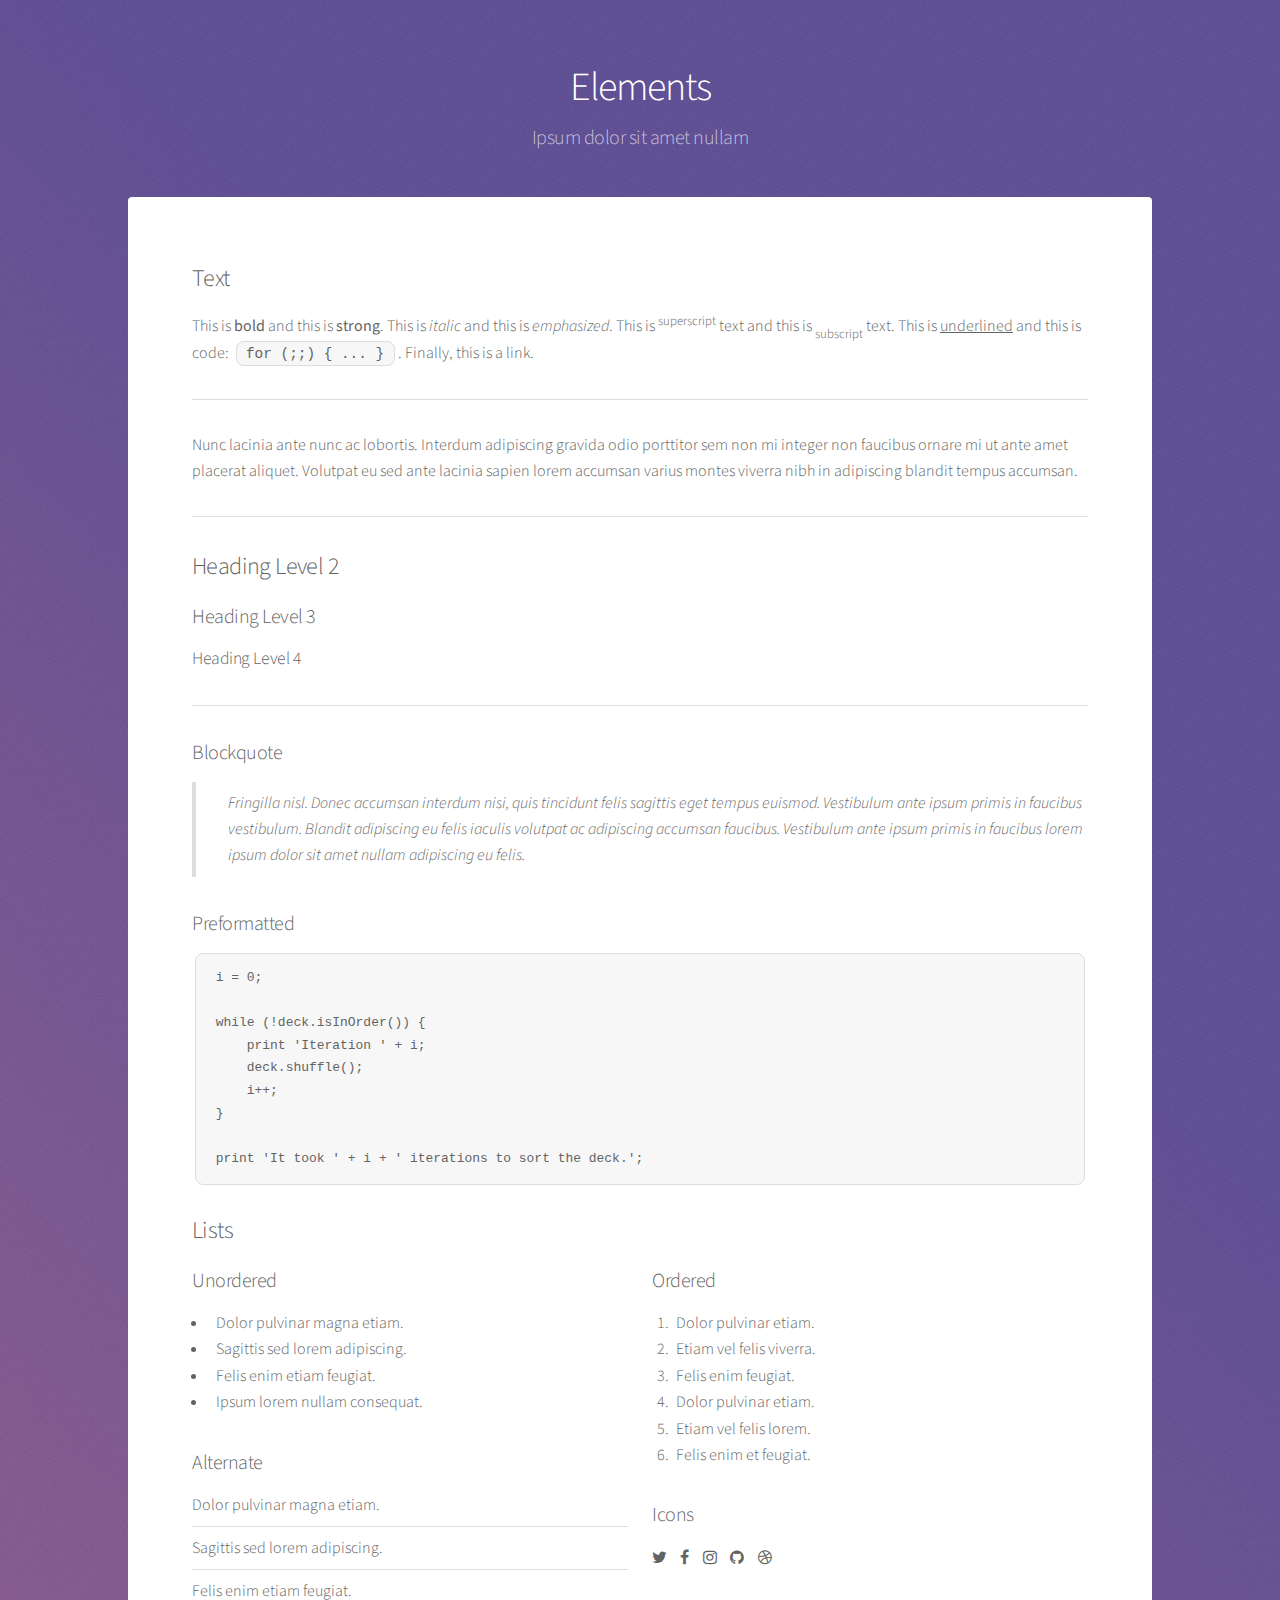
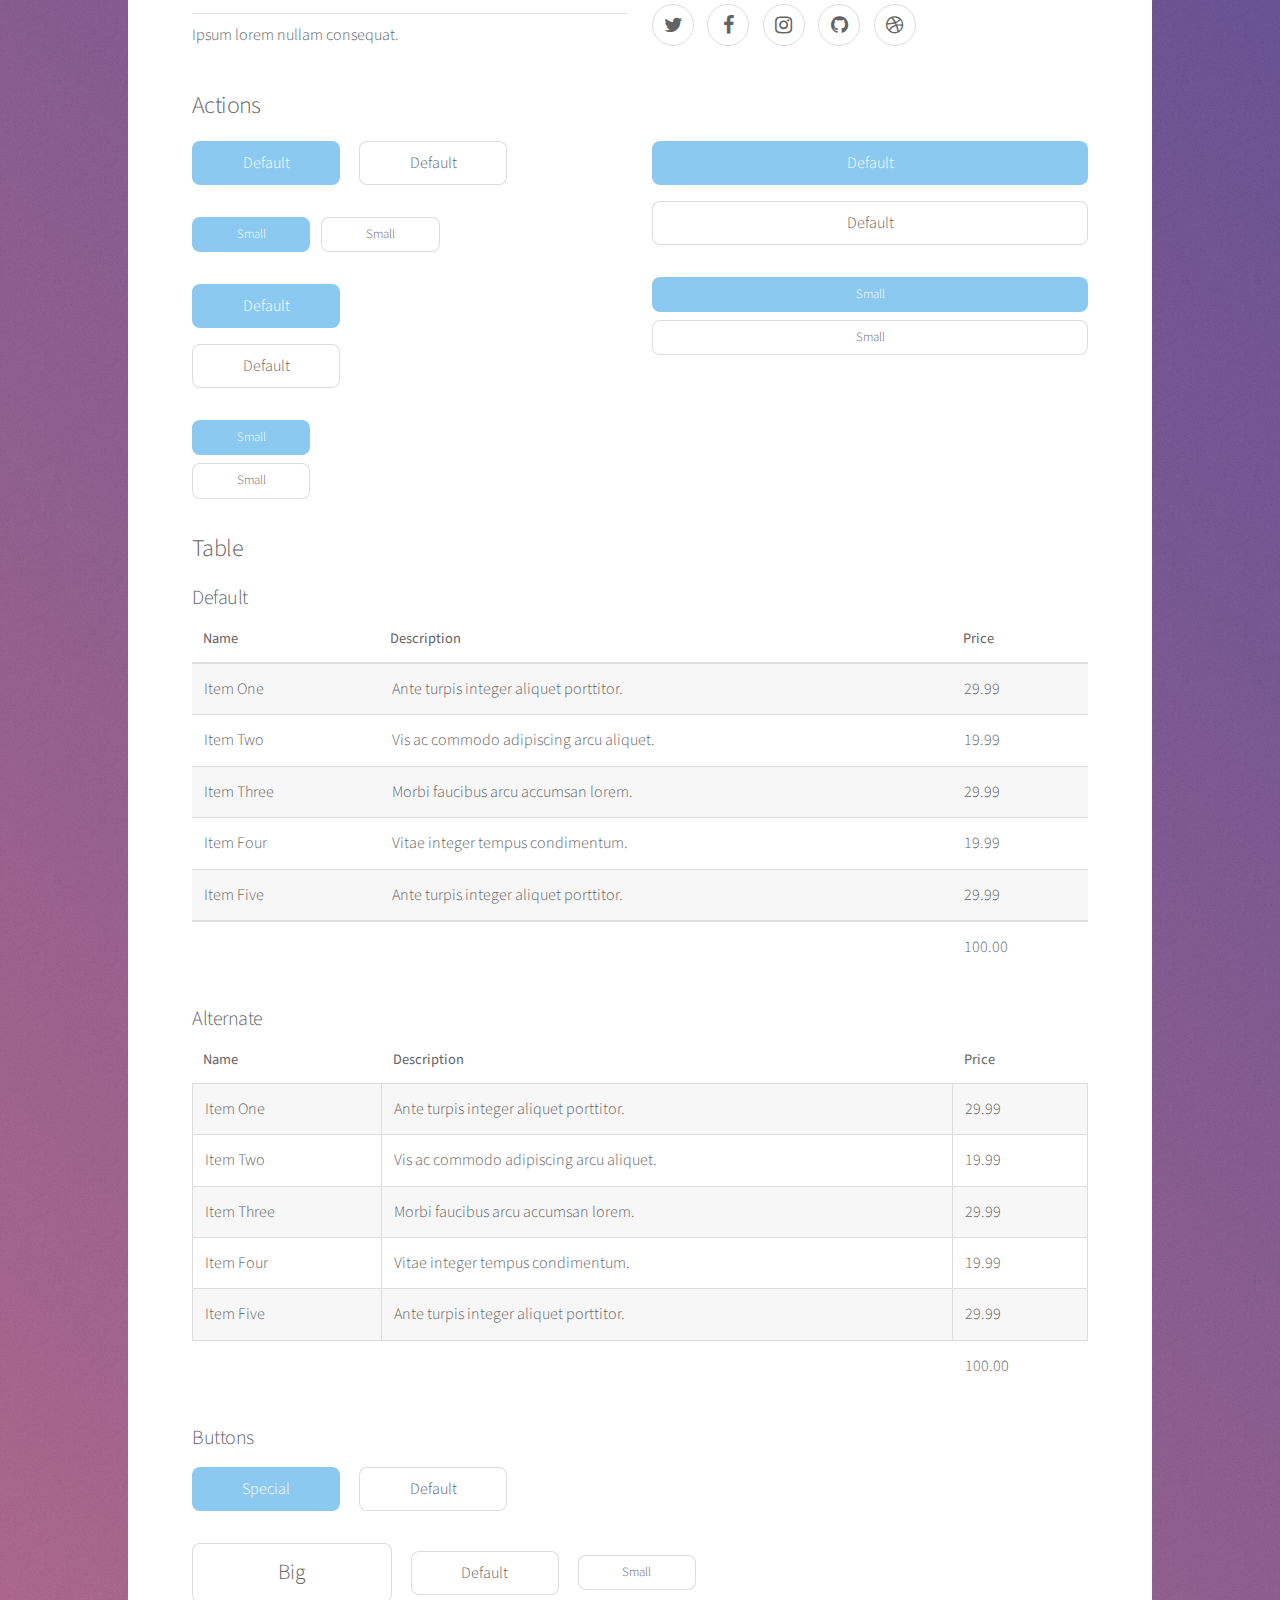
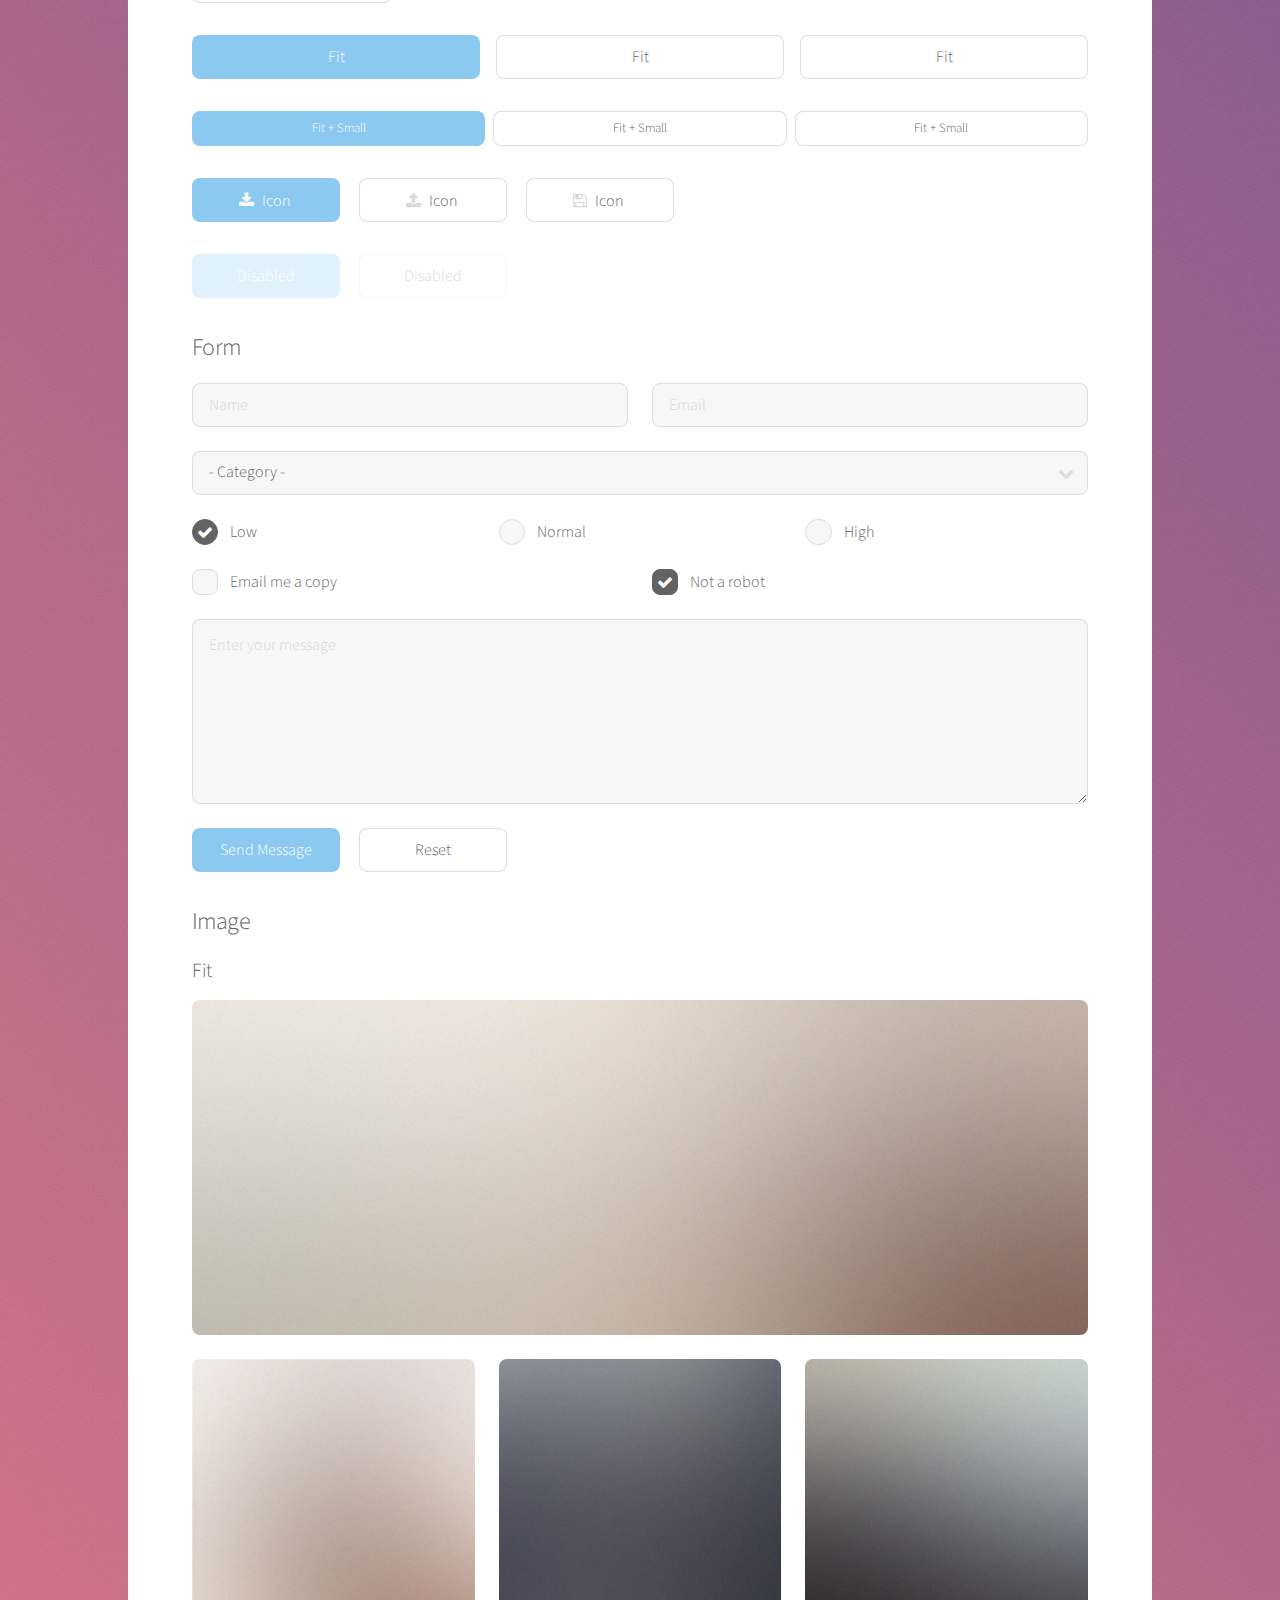
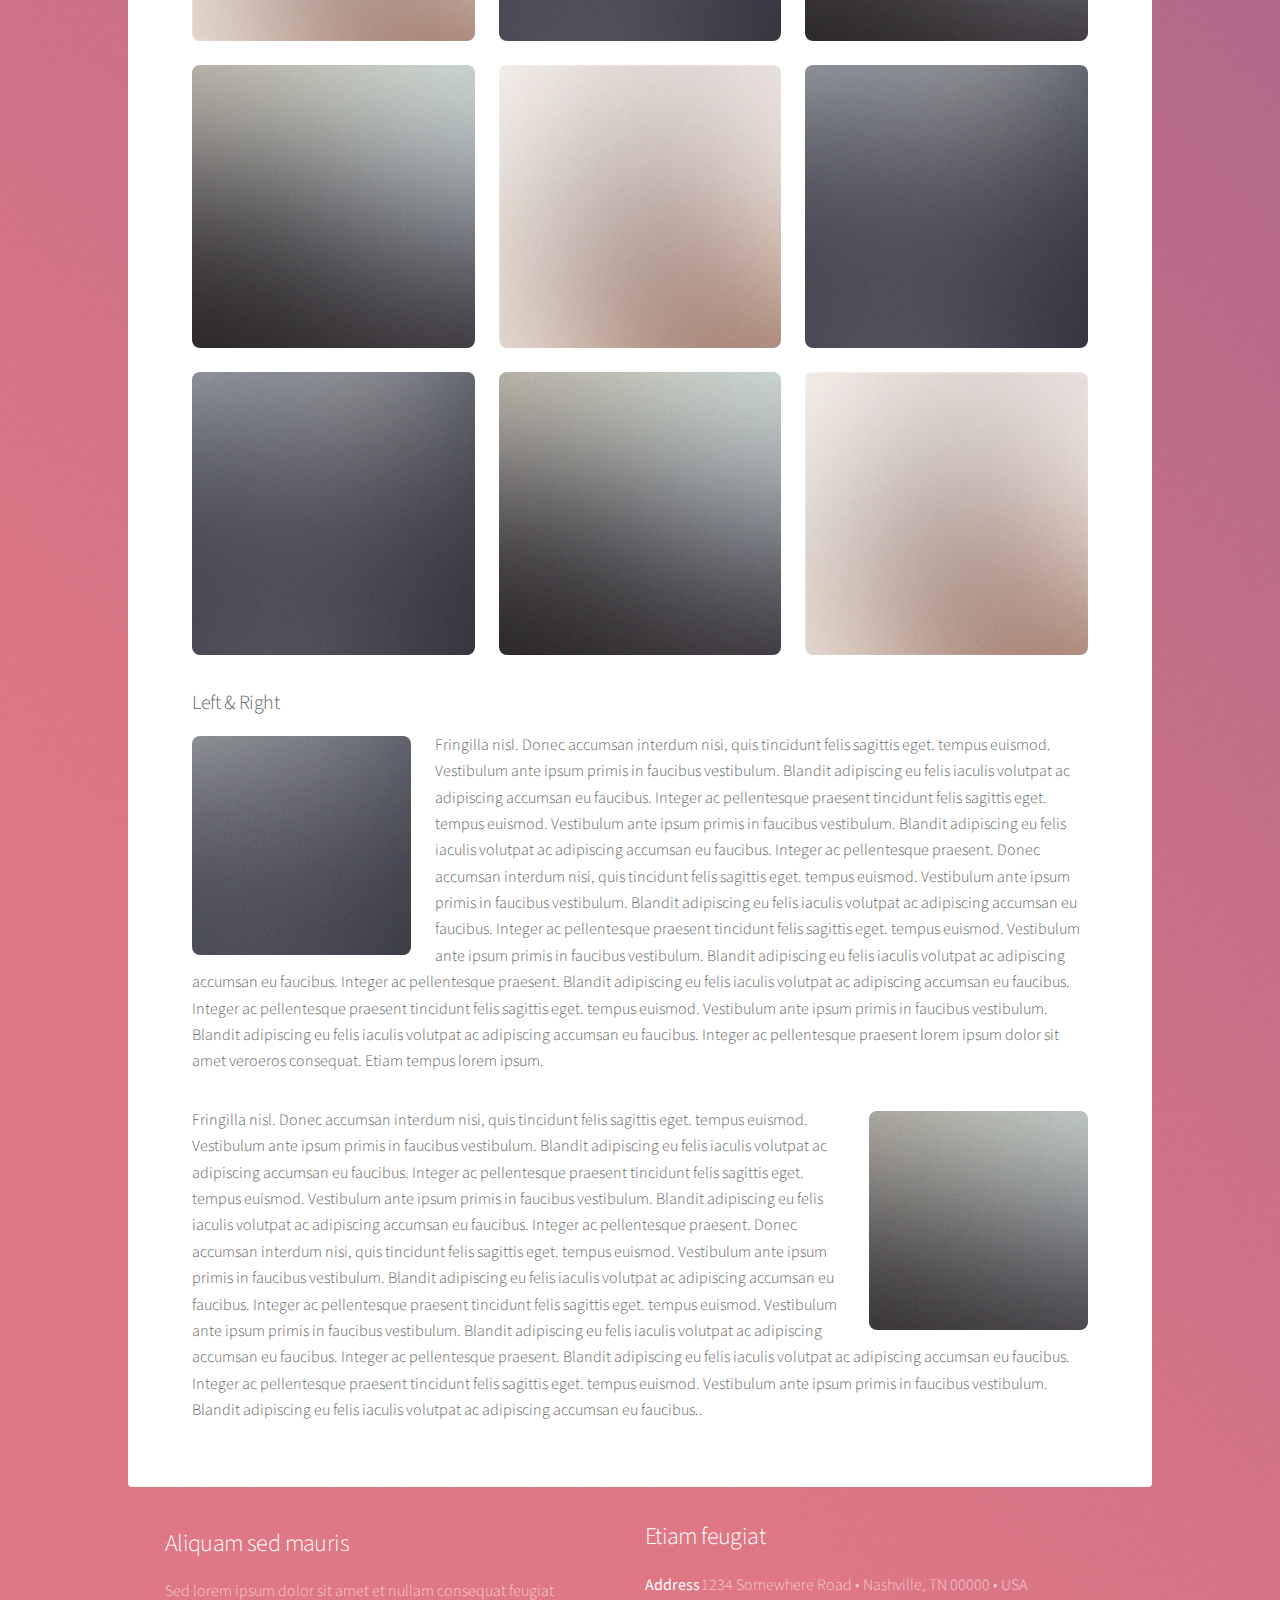
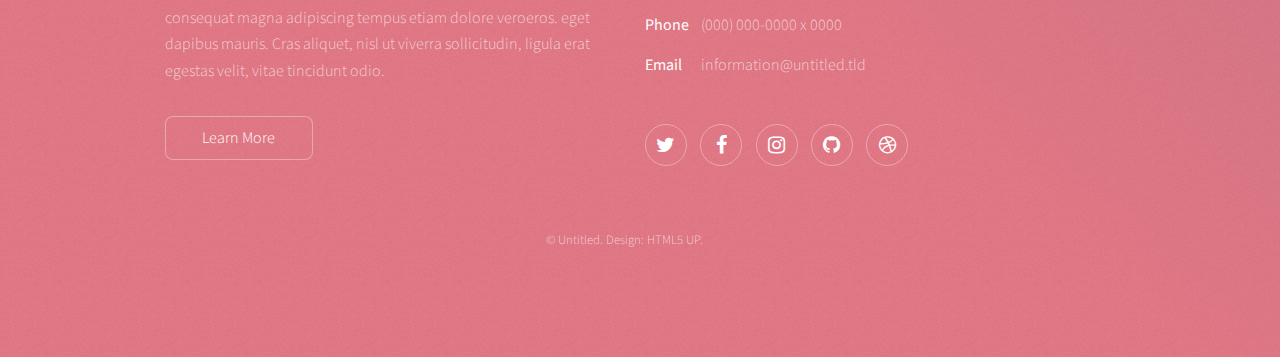
<file: elements.html>
<!DOCTYPE HTML>
<!--
	Stellar by HTML5 UP
	html5up.net | @ajlkn
	Free for personal and commercial use under the CCA 3.0 license (html5up.net/license)
-->
<html>
	<head>
		<title>Elements - Stellar by HTML5 UP</title>
		<meta charset="utf-8" />
		<meta name="viewport" content="width=device-width, initial-scale=1" />
		<!--[if lte IE 8]><script src="assets/js/ie/html5shiv.js"></script><![endif]-->
		<link rel="stylesheet" href="assets/css/main.css" />
		<!--[if lte IE 9]><link rel="stylesheet" href="assets/css/ie9.css" /><![endif]-->
		<!--[if lte IE 8]><link rel="stylesheet" href="assets/css/ie8.css" /><![endif]-->
	</head>
	<body>

		<!-- Wrapper -->
			<div id="wrapper">

				<!-- Header -->
					<header id="header">
						<h1>Elements</h1>
						<p>Ipsum dolor sit amet nullam</p>
					</header>

				<!-- Main -->
					<div id="main">

						<!-- Content -->
							<section id="content" class="main">

								<!-- Text -->
									<section>
										<h2>Text</h2>
										<p>This is <b>bold</b> and this is <strong>strong</strong>. This is <i>italic</i> and this is <em>emphasized</em>.
										This is <sup>superscript</sup> text and this is <sub>subscript</sub> text.
										This is <u>underlined</u> and this is code: <code>for (;;) { ... }</code>. Finally, <a href="#">this is a link</a>.</p>
										<hr />
										<p>Nunc lacinia ante nunc ac lobortis. Interdum adipiscing gravida odio porttitor sem non mi integer non faucibus ornare mi ut ante amet placerat aliquet. Volutpat eu sed ante lacinia sapien lorem accumsan varius montes viverra nibh in adipiscing blandit tempus accumsan.</p>
										<hr />
										<h2>Heading Level 2</h2>
										<h3>Heading Level 3</h3>
										<h4>Heading Level 4</h4>
										<hr />
										<h3>Blockquote</h3>
										<blockquote>Fringilla nisl. Donec accumsan interdum nisi, quis tincidunt felis sagittis eget tempus euismod. Vestibulum ante ipsum primis in faucibus vestibulum. Blandit adipiscing eu felis iaculis volutpat ac adipiscing accumsan faucibus. Vestibulum ante ipsum primis in faucibus lorem ipsum dolor sit amet nullam adipiscing eu felis.</blockquote>
										<h3>Preformatted</h3>
										<pre><code>i = 0;

while (!deck.isInOrder()) {
    print 'Iteration ' + i;
    deck.shuffle();
    i++;
}

print 'It took ' + i + ' iterations to sort the deck.';</code></pre>
									</section>

								<!-- Lists -->
									<section>
										<h2>Lists</h2>
										<div class="row">
											<div class="6u 12u$(medium)">
												<h3>Unordered</h3>
												<ul>
													<li>Dolor pulvinar magna etiam.</li>
													<li>Sagittis sed lorem adipiscing.</li>
													<li>Felis enim etiam feugiat.</li>
													<li>Ipsum lorem nullam consequat.</li>
												</ul>
												<h3>Alternate</h3>
												<ul class="alt">
													<li>Dolor pulvinar magna etiam.</li>
													<li>Sagittis sed lorem adipiscing.</li>
													<li>Felis enim etiam feugiat.</li>
													<li>Ipsum lorem nullam consequat.</li>
												</ul>
											</div>
											<div class="6u$ 12u$(medium)">
												<h3>Ordered</h3>
												<ol>
													<li>Dolor pulvinar etiam.</li>
													<li>Etiam vel felis viverra.</li>
													<li>Felis enim feugiat.</li>
													<li>Dolor pulvinar etiam.</li>
													<li>Etiam vel felis lorem.</li>
													<li>Felis enim et feugiat.</li>
												</ol>
												<h3>Icons</h3>
												<ul class="icons">
													<li><a href="#" class="icon fa-twitter"><span class="label">Twitter</span></a></li>
													<li><a href="#" class="icon fa-facebook"><span class="label">Facebook</span></a></li>
													<li><a href="#" class="icon fa-instagram"><span class="label">Instagram</span></a></li>
													<li><a href="#" class="icon fa-github"><span class="label">GitHub</span></a></li>
													<li><a href="#" class="icon fa-dribbble"><span class="label">Dribbble</span></a></li>
												</ul>
												<ul class="icons">
													<li><a href="#" class="icon alt fa-twitter"><span class="label">Twitter</span></a></li>
													<li><a href="#" class="icon alt fa-facebook"><span class="label">Facebook</span></a></li>
													<li><a href="#" class="icon alt fa-instagram"><span class="label">Instagram</span></a></li>
													<li><a href="#" class="icon alt fa-github"><span class="label">GitHub</span></a></li>
													<li><a href="#" class="icon alt fa-dribbble"><span class="label">Dribbble</span></a></li>
												</ul>
											</div>
										</div>
										<h2>Actions</h2>
										<div class="row">
											<div class="6u 12u$(medium)">
												<ul class="actions">
													<li><a href="#" class="button special">Default</a></li>
													<li><a href="#" class="button">Default</a></li>
												</ul>
												<ul class="actions small">
													<li><a href="#" class="button special small">Small</a></li>
													<li><a href="#" class="button small">Small</a></li>
												</ul>
												<ul class="actions vertical">
													<li><a href="#" class="button special">Default</a></li>
													<li><a href="#" class="button">Default</a></li>
												</ul>
												<ul class="actions vertical small">
													<li><a href="#" class="button special small">Small</a></li>
													<li><a href="#" class="button small">Small</a></li>
												</ul>
											</div>
											<div class="6u 12u$(medium)">
												<ul class="actions vertical">
													<li><a href="#" class="button special fit">Default</a></li>
													<li><a href="#" class="button fit">Default</a></li>
												</ul>
												<ul class="actions vertical small">
													<li><a href="#" class="button special small fit">Small</a></li>
													<li><a href="#" class="button small fit">Small</a></li>
												</ul>
											</div>
										</div>
									</section>

								<!-- Table -->
									<section>
										<h2>Table</h2>
										<h3>Default</h3>
										<div class="table-wrapper">
											<table>
												<thead>
													<tr>
														<th>Name</th>
														<th>Description</th>
														<th>Price</th>
													</tr>
												</thead>
												<tbody>
													<tr>
														<td>Item One</td>
														<td>Ante turpis integer aliquet porttitor.</td>
														<td>29.99</td>
													</tr>
													<tr>
														<td>Item Two</td>
														<td>Vis ac commodo adipiscing arcu aliquet.</td>
														<td>19.99</td>
													</tr>
													<tr>
														<td>Item Three</td>
														<td> Morbi faucibus arcu accumsan lorem.</td>
														<td>29.99</td>
													</tr>
													<tr>
														<td>Item Four</td>
														<td>Vitae integer tempus condimentum.</td>
														<td>19.99</td>
													</tr>
													<tr>
														<td>Item Five</td>
														<td>Ante turpis integer aliquet porttitor.</td>
														<td>29.99</td>
													</tr>
												</tbody>
												<tfoot>
													<tr>
														<td colspan="2"></td>
														<td>100.00</td>
													</tr>
												</tfoot>
											</table>
										</div>

										<h3>Alternate</h3>
										<div class="table-wrapper">
											<table class="alt">
												<thead>
													<tr>
														<th>Name</th>
														<th>Description</th>
														<th>Price</th>
													</tr>
												</thead>
												<tbody>
													<tr>
														<td>Item One</td>
														<td>Ante turpis integer aliquet porttitor.</td>
														<td>29.99</td>
													</tr>
													<tr>
														<td>Item Two</td>
														<td>Vis ac commodo adipiscing arcu aliquet.</td>
														<td>19.99</td>
													</tr>
													<tr>
														<td>Item Three</td>
														<td> Morbi faucibus arcu accumsan lorem.</td>
														<td>29.99</td>
													</tr>
													<tr>
														<td>Item Four</td>
														<td>Vitae integer tempus condimentum.</td>
														<td>19.99</td>
													</tr>
													<tr>
														<td>Item Five</td>
														<td>Ante turpis integer aliquet porttitor.</td>
														<td>29.99</td>
													</tr>
												</tbody>
												<tfoot>
													<tr>
														<td colspan="2"></td>
														<td>100.00</td>
													</tr>
												</tfoot>
											</table>
										</div>
									</section>

								<!-- Buttons -->
									<section>
										<h3>Buttons</h3>
										<ul class="actions">
											<li><a href="#" class="button special">Special</a></li>
											<li><a href="#" class="button">Default</a></li>
										</ul>
										<ul class="actions">
											<li><a href="#" class="button big">Big</a></li>
											<li><a href="#" class="button">Default</a></li>
											<li><a href="#" class="button small">Small</a></li>
										</ul>
										<ul class="actions fit">
											<li><a href="#" class="button special fit">Fit</a></li>
											<li><a href="#" class="button fit">Fit</a></li>
											<li><a href="#" class="button fit">Fit</a></li>
										</ul>
										<ul class="actions fit small">
											<li><a href="#" class="button special fit small">Fit + Small</a></li>
											<li><a href="#" class="button fit small">Fit + Small</a></li>
											<li><a href="#" class="button fit small">Fit + Small</a></li>
										</ul>
										<ul class="actions">
											<li><a href="#" class="button special icon fa-download">Icon</a></li>
											<li><a href="#" class="button icon fa-upload">Icon</a></li>
											<li><a href="#" class="button icon fa-save">Icon</a></li>
										</ul>
										<ul class="actions">
											<li><span class="button special disabled">Disabled</span></li>
											<li><span class="button disabled">Disabled</span></li>
										</ul>
									</section>

								<!-- Form -->
									<section>
										<h2>Form</h2>
										<form method="post" action="#">
											<div class="row uniform">
												<div class="6u 12u$(xsmall)">
													<input type="text" name="demo-name" id="demo-name" value="" placeholder="Name" />
												</div>
												<div class="6u$ 12u$(xsmall)">
													<input type="email" name="demo-email" id="demo-email" value="" placeholder="Email" />
												</div>
												<div class="12u$">
													<div class="select-wrapper">
														<select name="demo-category" id="demo-category">
															<option value="">- Category -</option>
															<option value="1">Manufacturing</option>
															<option value="1">Shipping</option>
															<option value="1">Administration</option>
															<option value="1">Human Resources</option>
														</select>
													</div>
												</div>
												<div class="4u 12u$(small)">
													<input type="radio" id="demo-priority-low" name="demo-priority" checked>
													<label for="demo-priority-low">Low</label>
												</div>
												<div class="4u 12u$(small)">
													<input type="radio" id="demo-priority-normal" name="demo-priority">
													<label for="demo-priority-normal">Normal</label>
												</div>
												<div class="4u$ 12u$(small)">
													<input type="radio" id="demo-priority-high" name="demo-priority">
													<label for="demo-priority-high">High</label>
												</div>
												<div class="6u 12u$(small)">
													<input type="checkbox" id="demo-copy" name="demo-copy">
													<label for="demo-copy">Email me a copy</label>
												</div>
												<div class="6u$ 12u$(small)">
													<input type="checkbox" id="demo-human" name="demo-human" checked>
													<label for="demo-human">Not a robot</label>
												</div>
												<div class="12u$">
													<textarea name="demo-message" id="demo-message" placeholder="Enter your message" rows="6"></textarea>
												</div>
												<div class="12u$">
													<ul class="actions">
														<li><input type="submit" value="Send Message" class="special" /></li>
														<li><input type="reset" value="Reset" /></li>
													</ul>
												</div>
											</div>
										</form>
									</section>

								<!-- Image -->
									<section>
										<h2>Image</h2>
										<h3>Fit</h3>
										<div class="box alt">
											<div class="row uniform">
												<div class="12u$"><span class="image fit"><img src="images/pic04.jpg" alt="" /></span></div>
												<div class="4u"><span class="image fit"><img src="images/pic01.jpg" alt="" /></span></div>
												<div class="4u"><span class="image fit"><img src="images/pic02.jpg" alt="" /></span></div>
												<div class="4u$"><span class="image fit"><img src="images/pic03.jpg" alt="" /></span></div>
												<div class="4u"><span class="image fit"><img src="images/pic03.jpg" alt="" /></span></div>
												<div class="4u"><span class="image fit"><img src="images/pic01.jpg" alt="" /></span></div>
												<div class="4u$"><span class="image fit"><img src="images/pic02.jpg" alt="" /></span></div>
												<div class="4u"><span class="image fit"><img src="images/pic02.jpg" alt="" /></span></div>
												<div class="4u"><span class="image fit"><img src="images/pic03.jpg" alt="" /></span></div>
												<div class="4u$"><span class="image fit"><img src="images/pic01.jpg" alt="" /></span></div>
											</div>
										</div>
										<h3>Left &amp; Right</h3>
										<p><span class="image left"><img src="images/pic05.jpg" alt="" /></span>Fringilla nisl. Donec accumsan interdum nisi, quis tincidunt felis sagittis eget. tempus euismod. Vestibulum ante ipsum primis in faucibus vestibulum. Blandit adipiscing eu felis iaculis volutpat ac adipiscing accumsan eu faucibus. Integer ac pellentesque praesent tincidunt felis sagittis eget. tempus euismod. Vestibulum ante ipsum primis in faucibus vestibulum. Blandit adipiscing eu felis iaculis volutpat ac adipiscing accumsan eu faucibus. Integer ac pellentesque praesent. Donec accumsan interdum nisi, quis tincidunt felis sagittis eget. tempus euismod. Vestibulum ante ipsum primis in faucibus vestibulum. Blandit adipiscing eu felis iaculis volutpat ac adipiscing accumsan eu faucibus. Integer ac pellentesque praesent tincidunt felis sagittis eget. tempus euismod. Vestibulum ante ipsum primis in faucibus vestibulum. Blandit adipiscing eu felis iaculis volutpat ac adipiscing accumsan eu faucibus. Integer ac pellentesque praesent. Blandit adipiscing eu felis iaculis volutpat ac adipiscing accumsan eu faucibus. Integer ac pellentesque praesent tincidunt felis sagittis eget. tempus euismod. Vestibulum ante ipsum primis in faucibus vestibulum. Blandit adipiscing eu felis iaculis volutpat ac adipiscing accumsan eu faucibus. Integer ac pellentesque praesent lorem ipsum dolor sit amet veroeros consequat. Etiam tempus lorem ipsum.</p>
										<p><span class="image right"><img src="images/pic06.jpg" alt="" /></span>Fringilla nisl. Donec accumsan interdum nisi, quis tincidunt felis sagittis eget. tempus euismod. Vestibulum ante ipsum primis in faucibus vestibulum. Blandit adipiscing eu felis iaculis volutpat ac adipiscing accumsan eu faucibus. Integer ac pellentesque praesent tincidunt felis sagittis eget. tempus euismod. Vestibulum ante ipsum primis in faucibus vestibulum. Blandit adipiscing eu felis iaculis volutpat ac adipiscing accumsan eu faucibus. Integer ac pellentesque praesent. Donec accumsan interdum nisi, quis tincidunt felis sagittis eget. tempus euismod. Vestibulum ante ipsum primis in faucibus vestibulum. Blandit adipiscing eu felis iaculis volutpat ac adipiscing accumsan eu faucibus. Integer ac pellentesque praesent tincidunt felis sagittis eget. tempus euismod. Vestibulum ante ipsum primis in faucibus vestibulum. Blandit adipiscing eu felis iaculis volutpat ac adipiscing accumsan eu faucibus. Integer ac pellentesque praesent. Blandit adipiscing eu felis iaculis volutpat ac adipiscing accumsan eu faucibus. Integer ac pellentesque praesent tincidunt felis sagittis eget. tempus euismod. Vestibulum ante ipsum primis in faucibus vestibulum. Blandit adipiscing eu felis iaculis volutpat ac adipiscing accumsan eu faucibus..</p>
									</section>

							</section>

					</div>

				<!-- Footer -->
					<footer id="footer">
						<section>
							<h2>Aliquam sed mauris</h2>
							<p>Sed lorem ipsum dolor sit amet et nullam consequat feugiat consequat magna adipiscing tempus etiam dolore veroeros. eget dapibus mauris. Cras aliquet, nisl ut viverra sollicitudin, ligula erat egestas velit, vitae tincidunt odio.</p>
							<ul class="actions">
								<li><a href="#" class="button">Learn More</a></li>
							</ul>
						</section>
						<section>
							<h2>Etiam feugiat</h2>
							<dl class="alt">
								<dt>Address</dt>
								<dd>1234 Somewhere Road &bull; Nashville, TN 00000 &bull; USA</dd>
								<dt>Phone</dt>
								<dd>(000) 000-0000 x 0000</dd>
								<dt>Email</dt>
								<dd><a href="#">information@untitled.tld</a></dd>
							</dl>
							<ul class="icons">
								<li><a href="#" class="icon fa-twitter alt"><span class="label">Twitter</span></a></li>
								<li><a href="#" class="icon fa-facebook alt"><span class="label">Facebook</span></a></li>
								<li><a href="#" class="icon fa-instagram alt"><span class="label">Instagram</span></a></li>
								<li><a href="#" class="icon fa-github alt"><span class="label">GitHub</span></a></li>
								<li><a href="#" class="icon fa-dribbble alt"><span class="label">Dribbble</span></a></li>
							</ul>
						</section>
						<p class="copyright">&copy; Untitled. Design: <a href="https://html5up.net">HTML5 UP</a>.</p>
					</footer>

			</div>

		<!-- Scripts -->
			<script src="assets/js/jquery.min.js"></script>
			<script src="assets/js/jquery.scrollex.min.js"></script>
			<script src="assets/js/jquery.scrolly.min.js"></script>
			<script src="assets/js/skel.min.js"></script>
			<script src="assets/js/util.js"></script>
			<!--[if lte IE 8]><script src="assets/js/ie/respond.min.js"></script><![endif]-->
			<script src="assets/js/main.js"></script>

	</body>
</html>
</file>
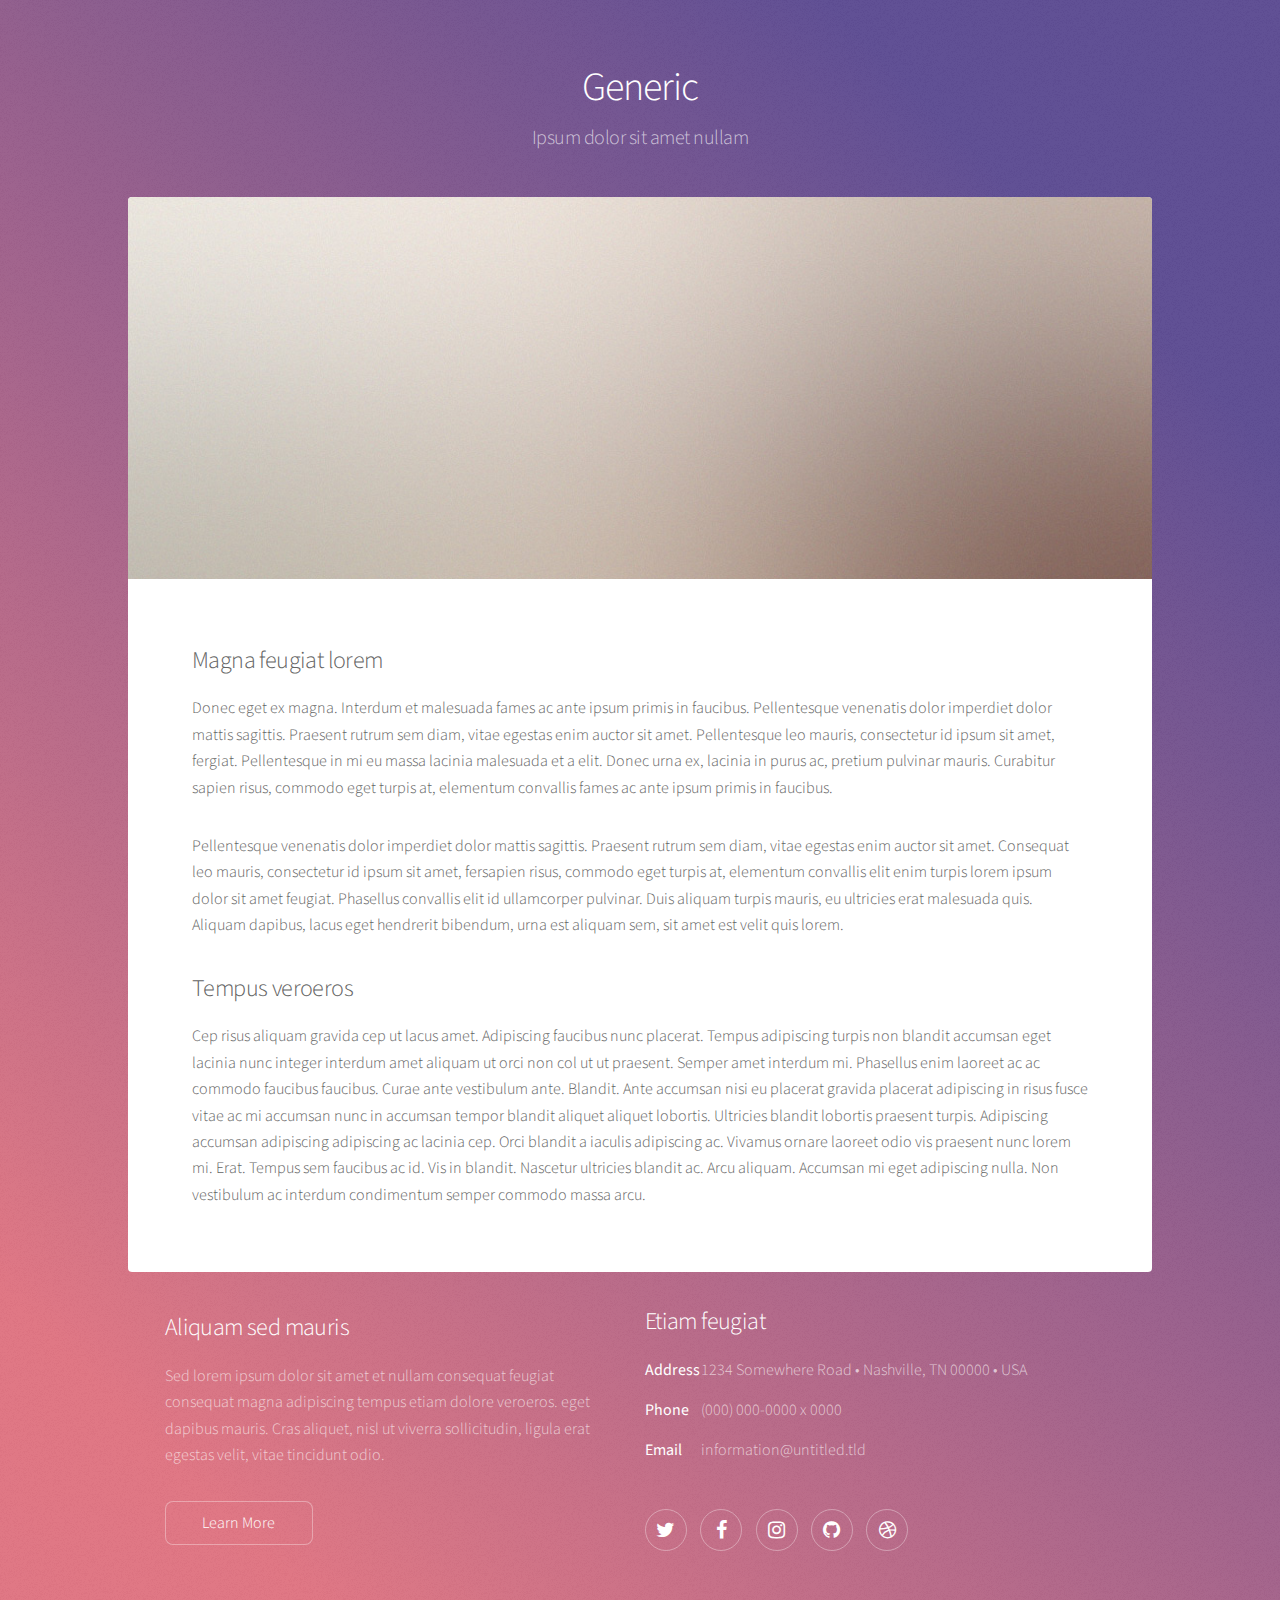
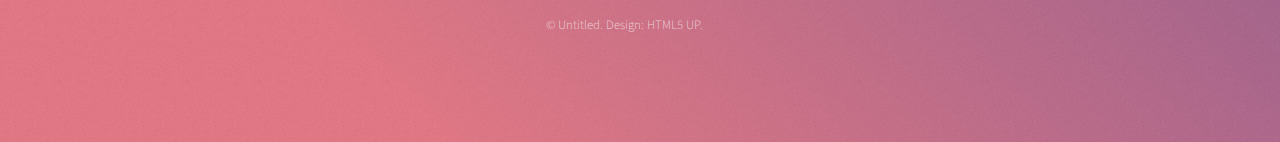
<file: generic.html>
<!DOCTYPE HTML>
<!--
	Stellar by HTML5 UP
	html5up.net | @ajlkn
	Free for personal and commercial use under the CCA 3.0 license (html5up.net/license)
-->
<html>
	<head>
		<title>Generic - Stellar by HTML5 UP</title>
		<meta charset="utf-8" />
		<meta name="viewport" content="width=device-width, initial-scale=1" />
		<!--[if lte IE 8]><script src="assets/js/ie/html5shiv.js"></script><![endif]-->
		<link rel="stylesheet" href="assets/css/main.css" />
		<!--[if lte IE 9]><link rel="stylesheet" href="assets/css/ie9.css" /><![endif]-->
		<!--[if lte IE 8]><link rel="stylesheet" href="assets/css/ie8.css" /><![endif]-->
	</head>
	<body>

		<!-- Wrapper -->
			<div id="wrapper">

				<!-- Header -->
					<header id="header">
						<h1>Generic</h1>
						<p>Ipsum dolor sit amet nullam</p>
					</header>

				<!-- Main -->
					<div id="main">

						<!-- Content -->
							<section id="content" class="main">
								<span class="image main"><img src="images/pic04.jpg" alt="" /></span>
								<h2>Magna feugiat lorem</h2>
								<p>Donec eget ex magna. Interdum et malesuada fames ac ante ipsum primis in faucibus. Pellentesque venenatis dolor imperdiet dolor mattis sagittis. Praesent rutrum sem diam, vitae egestas enim auctor sit amet. Pellentesque leo mauris, consectetur id ipsum sit amet, fergiat. Pellentesque in mi eu massa lacinia malesuada et a elit. Donec urna ex, lacinia in purus ac, pretium pulvinar mauris. Curabitur sapien risus, commodo eget turpis at, elementum convallis fames ac ante ipsum primis in faucibus.</p>
								<p>Pellentesque venenatis dolor imperdiet dolor mattis sagittis. Praesent rutrum sem diam, vitae egestas enim auctor sit amet. Consequat leo mauris, consectetur id ipsum sit amet, fersapien risus, commodo eget turpis at, elementum convallis elit enim turpis lorem ipsum dolor sit amet feugiat. Phasellus convallis elit id ullamcorper pulvinar. Duis aliquam turpis mauris, eu ultricies erat malesuada quis. Aliquam dapibus, lacus eget hendrerit bibendum, urna est aliquam sem, sit amet est velit quis lorem.</p>
								<h2>Tempus veroeros</h2>
								<p>Cep risus aliquam gravida cep ut lacus amet. Adipiscing faucibus nunc placerat. Tempus adipiscing turpis non blandit accumsan eget lacinia nunc integer interdum amet aliquam ut orci non col ut ut praesent. Semper amet interdum mi. Phasellus enim laoreet ac ac commodo faucibus faucibus. Curae ante vestibulum ante. Blandit. Ante accumsan nisi eu placerat gravida placerat adipiscing in risus fusce vitae ac mi accumsan nunc in accumsan tempor blandit aliquet aliquet lobortis. Ultricies blandit lobortis praesent turpis. Adipiscing accumsan adipiscing adipiscing ac lacinia cep. Orci blandit a iaculis adipiscing ac. Vivamus ornare laoreet odio vis praesent nunc lorem mi. Erat. Tempus sem faucibus ac id. Vis in blandit. Nascetur ultricies blandit ac. Arcu aliquam. Accumsan mi eget adipiscing nulla. Non vestibulum ac interdum condimentum semper commodo massa arcu.</p>
							</section>

					</div>

				<!-- Footer -->
					<footer id="footer">
						<section>
							<h2>Aliquam sed mauris</h2>
							<p>Sed lorem ipsum dolor sit amet et nullam consequat feugiat consequat magna adipiscing tempus etiam dolore veroeros. eget dapibus mauris. Cras aliquet, nisl ut viverra sollicitudin, ligula erat egestas velit, vitae tincidunt odio.</p>
							<ul class="actions">
								<li><a href="#" class="button">Learn More</a></li>
							</ul>
						</section>
						<section>
							<h2>Etiam feugiat</h2>
							<dl class="alt">
								<dt>Address</dt>
								<dd>1234 Somewhere Road &bull; Nashville, TN 00000 &bull; USA</dd>
								<dt>Phone</dt>
								<dd>(000) 000-0000 x 0000</dd>
								<dt>Email</dt>
								<dd><a href="#">information@untitled.tld</a></dd>
							</dl>
							<ul class="icons">
								<li><a href="#" class="icon fa-twitter alt"><span class="label">Twitter</span></a></li>
								<li><a href="#" class="icon fa-facebook alt"><span class="label">Facebook</span></a></li>
								<li><a href="#" class="icon fa-instagram alt"><span class="label">Instagram</span></a></li>
								<li><a href="#" class="icon fa-github alt"><span class="label">GitHub</span></a></li>
								<li><a href="#" class="icon fa-dribbble alt"><span class="label">Dribbble</span></a></li>
							</ul>
						</section>
						<p class="copyright">&copy; Untitled. Design: <a href="https://html5up.net">HTML5 UP</a>.</p>
					</footer>

			</div>

		<!-- Scripts -->
			<script src="assets/js/jquery.min.js"></script>
			<script src="assets/js/jquery.scrollex.min.js"></script>
			<script src="assets/js/jquery.scrolly.min.js"></script>
			<script src="assets/js/skel.min.js"></script>
			<script src="assets/js/util.js"></script>
			<!--[if lte IE 8]><script src="assets/js/ie/respond.min.js"></script><![endif]-->
			<script src="assets/js/main.js"></script>

	</body>
</html>
</file>
<file: assets/css/ie9.css>
/*
	Stellar by HTML5 UP
	html5up.net | @ajlkn
	Free for personal and commercial use under the CCA 3.0 license (html5up.net/license)
*/

/* Spotlight */

	.spotlight:after {
		content: '';
		display: block;
		clear: both;
	}

	.spotlight .content {
		float: left;
		width: 60%;
	}

	.spotlight .image {
		float: left;
	}

/* Features */

	.features:after {
		content: '';
		display: block;
		clear: both;
	}

	.features li {
		float: left;
	}

/* Statistics */

	.statistics {
		display: inline-block;
		width: auto;
	}

		.statistics:after {
			content: '';
			display: block;
			clear: both;
		}

		.statistics li {
			float: left;
			padding: 1.5em 2.5em;
		}

/* Footer */

	#footer > * {
		float: left;
	}

	#footer .copyright {
		clear: both;
	}
</file>
<file: assets/css/ie8.css>
/*
	Stellar by HTML5 UP
	html5up.net | @ajlkn
	Free for personal and commercial use under the CCA 3.0 license (html5up.net/license)
*/

/* Type */

	body {
		color: #ffffff;
	}

/* Button */

	.button {
		position: relative;
		border: solid 1px !important;
	}

		.button.special {
			border: none !important;
		}

/* Icon */

	.icon.major {
		-ms-behavior: url("assets/js/ie/PIE.htc");
	}

		.icon.major:before {
			font-size: 4em;
			border: 0;
		}

/* Spotlight */

	.spotlight .image {
		position: relative;
		-ms-behavior: url("assets/js/ie/PIE.htc");
	}

		.spotlight .image img {
			position: relative;
			-ms-behavior: url("assets/js/ie/PIE.htc");
		}

/* Features */

	.features li {
		width: 29%;
	}

/* Footer */

	#footer > * {
		width: 50%;
		margin-left: 0;
	}

/* Main */

	#main > .main > .image.main:first-child {
		margin-top: 0;
		margin-left: 0;
		width: 100%;
	}
</file>
<file: assets/css/main.css>
@import url(font-awesome.min.css);
@import "https://fonts.googleapis.com/css?family=Source+Sans+Pro:300,400";

/*
	Stellar by HTML5 UP
	html5up.net | @ajlkn
	Free for personal and commercial use under the CCA 3.0 license (html5up.net/license)
*/

/* Reset */

	html, body, div, span, applet, object, iframe, h1, h2, h3, h4, h5, h6, p, blockquote, pre, a, abbr, acronym, address, big, cite, code, del, dfn, em, img, ins, kbd, q, s, samp, small, strike, strong, sub, sup, tt, var, b, u, i, center, dl, dt, dd, ol, ul, li, fieldset, form, label, legend, table, caption, tbody, tfoot, thead, tr, th, td, article, aside, canvas, details, embed, figure, figcaption, footer, header, hgroup, menu, nav, output, ruby, section, summary, time, mark, audio, video {
		margin: 0;
		padding: 0;
		border: 0;
		font-size: 100%;
		font: inherit;
		vertical-align: baseline;
	}

	article, aside, details, figcaption, figure, footer, header, hgroup, menu, nav, section {
		display: block;
	}

	body {
		line-height: 1;
	}

	ol, ul {
		list-style: none;
	}

	blockquote, q {
		quotes: none;
	}

	blockquote:before, blockquote:after, q:before, q:after {
		content: '';
		content: none;
	}

	table {
		border-collapse: collapse;
		border-spacing: 0;
	}

	body {
		-webkit-text-size-adjust: none;
	}

/* Box Model */

	*, *:before, *:after {
		-moz-box-sizing: border-box;
		-webkit-box-sizing: border-box;
		box-sizing: border-box;
	}

/* Grid */

	.row {
		border-bottom: solid 1px transparent;
		-moz-box-sizing: border-box;
		-webkit-box-sizing: border-box;
		box-sizing: border-box;
	}

	.row > * {
		float: left;
		-moz-box-sizing: border-box;
		-webkit-box-sizing: border-box;
		box-sizing: border-box;
	}

	.row:after, .row:before {
		content: '';
		display: block;
		clear: both;
		height: 0;
	}

	.row.uniform > * > :first-child {
		margin-top: 0;
	}

	.row.uniform > * > :last-child {
		margin-bottom: 0;
	}

	.row.\30 \25 > * {
		padding: 0 0 0 0em;
	}

	.row.\30 \25 {
		margin: 0 0 -1px 0em;
	}

	.row.uniform.\30 \25 > * {
		padding: 0em 0 0 0em;
	}

	.row.uniform.\30 \25 {
		margin: 0em 0 -1px 0em;
	}

	.row > * {
		padding: 0 0 0 1.5em;
	}

	.row {
		margin: 0 0 -1px -1.5em;
	}

	.row.uniform > * {
		padding: 1.5em 0 0 1.5em;
	}

	.row.uniform {
		margin: -1.5em 0 -1px -1.5em;
	}

	.row.\32 00\25 > * {
		padding: 0 0 0 3em;
	}

	.row.\32 00\25 {
		margin: 0 0 -1px -3em;
	}

	.row.uniform.\32 00\25 > * {
		padding: 3em 0 0 3em;
	}

	.row.uniform.\32 00\25 {
		margin: -3em 0 -1px -3em;
	}

	.row.\31 50\25 > * {
		padding: 0 0 0 2.25em;
	}

	.row.\31 50\25 {
		margin: 0 0 -1px -2.25em;
	}

	.row.uniform.\31 50\25 > * {
		padding: 2.25em 0 0 2.25em;
	}

	.row.uniform.\31 50\25 {
		margin: -2.25em 0 -1px -2.25em;
	}

	.row.\35 0\25 > * {
		padding: 0 0 0 0.75em;
	}

	.row.\35 0\25 {
		margin: 0 0 -1px -0.75em;
	}

	.row.uniform.\35 0\25 > * {
		padding: 0.75em 0 0 0.75em;
	}

	.row.uniform.\35 0\25 {
		margin: -0.75em 0 -1px -0.75em;
	}

	.row.\32 5\25 > * {
		padding: 0 0 0 0.375em;
	}

	.row.\32 5\25 {
		margin: 0 0 -1px -0.375em;
	}

	.row.uniform.\32 5\25 > * {
		padding: 0.375em 0 0 0.375em;
	}

	.row.uniform.\32 5\25 {
		margin: -0.375em 0 -1px -0.375em;
	}

	.\31 2u, .\31 2u\24 {
		width: 100%;
		clear: none;
		margin-left: 0;
	}

	.\31 1u, .\31 1u\24 {
		width: 91.6666666667%;
		clear: none;
		margin-left: 0;
	}

	.\31 0u, .\31 0u\24 {
		width: 83.3333333333%;
		clear: none;
		margin-left: 0;
	}

	.\39 u, .\39 u\24 {
		width: 75%;
		clear: none;
		margin-left: 0;
	}

	.\38 u, .\38 u\24 {
		width: 66.6666666667%;
		clear: none;
		margin-left: 0;
	}

	.\37 u, .\37 u\24 {
		width: 58.3333333333%;
		clear: none;
		margin-left: 0;
	}

	.\36 u, .\36 u\24 {
		width: 50%;
		clear: none;
		margin-left: 0;
	}

	.\35 u, .\35 u\24 {
		width: 41.6666666667%;
		clear: none;
		margin-left: 0;
	}

	.\34 u, .\34 u\24 {
		width: 33.3333333333%;
		clear: none;
		margin-left: 0;
	}

	.\33 u, .\33 u\24 {
		width: 25%;
		clear: none;
		margin-left: 0;
	}

	.\32 u, .\32 u\24 {
		width: 16.6666666667%;
		clear: none;
		margin-left: 0;
	}

	.\31 u, .\31 u\24 {
		width: 8.3333333333%;
		clear: none;
		margin-left: 0;
	}

	.\31 2u\24 + *,
	.\31 1u\24 + *,
	.\31 0u\24 + *,
	.\39 u\24 + *,
	.\38 u\24 + *,
	.\37 u\24 + *,
	.\36 u\24 + *,
	.\35 u\24 + *,
	.\34 u\24 + *,
	.\33 u\24 + *,
	.\32 u\24 + *,
	.\31 u\24 + * {
		clear: left;
	}

	.\-11u {
		margin-left: 91.66667%;
	}

	.\-10u {
		margin-left: 83.33333%;
	}

	.\-9u {
		margin-left: 75%;
	}

	.\-8u {
		margin-left: 66.66667%;
	}

	.\-7u {
		margin-left: 58.33333%;
	}

	.\-6u {
		margin-left: 50%;
	}

	.\-5u {
		margin-left: 41.66667%;
	}

	.\-4u {
		margin-left: 33.33333%;
	}

	.\-3u {
		margin-left: 25%;
	}

	.\-2u {
		margin-left: 16.66667%;
	}

	.\-1u {
		margin-left: 8.33333%;
	}

	@media screen and (max-width: 1680px) {

		.row > * {
			padding: 0 0 0 1.5em;
		}

		.row {
			margin: 0 0 -1px -1.5em;
		}

		.row.uniform > * {
			padding: 1.5em 0 0 1.5em;
		}

		.row.uniform {
			margin: -1.5em 0 -1px -1.5em;
		}

		.row.\32 00\25 > * {
			padding: 0 0 0 3em;
		}

		.row.\32 00\25 {
			margin: 0 0 -1px -3em;
		}

		.row.uniform.\32 00\25 > * {
			padding: 3em 0 0 3em;
		}

		.row.uniform.\32 00\25 {
			margin: -3em 0 -1px -3em;
		}

		.row.\31 50\25 > * {
			padding: 0 0 0 2.25em;
		}

		.row.\31 50\25 {
			margin: 0 0 -1px -2.25em;
		}

		.row.uniform.\31 50\25 > * {
			padding: 2.25em 0 0 2.25em;
		}

		.row.uniform.\31 50\25 {
			margin: -2.25em 0 -1px -2.25em;
		}

		.row.\35 0\25 > * {
			padding: 0 0 0 0.75em;
		}

		.row.\35 0\25 {
			margin: 0 0 -1px -0.75em;
		}

		.row.uniform.\35 0\25 > * {
			padding: 0.75em 0 0 0.75em;
		}

		.row.uniform.\35 0\25 {
			margin: -0.75em 0 -1px -0.75em;
		}

		.row.\32 5\25 > * {
			padding: 0 0 0 0.375em;
		}

		.row.\32 5\25 {
			margin: 0 0 -1px -0.375em;
		}

		.row.uniform.\32 5\25 > * {
			padding: 0.375em 0 0 0.375em;
		}

		.row.uniform.\32 5\25 {
			margin: -0.375em 0 -1px -0.375em;
		}

		.\31 2u\28xlarge\29, .\31 2u\24\28xlarge\29 {
			width: 100%;
			clear: none;
			margin-left: 0;
		}

		.\31 1u\28xlarge\29, .\31 1u\24\28xlarge\29 {
			width: 91.6666666667%;
			clear: none;
			margin-left: 0;
		}

		.\31 0u\28xlarge\29, .\31 0u\24\28xlarge\29 {
			width: 83.3333333333%;
			clear: none;
			margin-left: 0;
		}

		.\39 u\28xlarge\29, .\39 u\24\28xlarge\29 {
			width: 75%;
			clear: none;
			margin-left: 0;
		}

		.\38 u\28xlarge\29, .\38 u\24\28xlarge\29 {
			width: 66.6666666667%;
			clear: none;
			margin-left: 0;
		}

		.\37 u\28xlarge\29, .\37 u\24\28xlarge\29 {
			width: 58.3333333333%;
			clear: none;
			margin-left: 0;
		}

		.\36 u\28xlarge\29, .\36 u\24\28xlarge\29 {
			width: 50%;
			clear: none;
			margin-left: 0;
		}

		.\35 u\28xlarge\29, .\35 u\24\28xlarge\29 {
			width: 41.6666666667%;
			clear: none;
			margin-left: 0;
		}

		.\34 u\28xlarge\29, .\34 u\24\28xlarge\29 {
			width: 33.3333333333%;
			clear: none;
			margin-left: 0;
		}

		.\33 u\28xlarge\29, .\33 u\24\28xlarge\29 {
			width: 25%;
			clear: none;
			margin-left: 0;
		}

		.\32 u\28xlarge\29, .\32 u\24\28xlarge\29 {
			width: 16.6666666667%;
			clear: none;
			margin-left: 0;
		}

		.\31 u\28xlarge\29, .\31 u\24\28xlarge\29 {
			width: 8.3333333333%;
			clear: none;
			margin-left: 0;
		}

		.\31 2u\24\28xlarge\29 + *,
		.\31 1u\24\28xlarge\29 + *,
		.\31 0u\24\28xlarge\29 + *,
		.\39 u\24\28xlarge\29 + *,
		.\38 u\24\28xlarge\29 + *,
		.\37 u\24\28xlarge\29 + *,
		.\36 u\24\28xlarge\29 + *,
		.\35 u\24\28xlarge\29 + *,
		.\34 u\24\28xlarge\29 + *,
		.\33 u\24\28xlarge\29 + *,
		.\32 u\24\28xlarge\29 + *,
		.\31 u\24\28xlarge\29 + * {
			clear: left;
		}

		.\-11u\28xlarge\29 {
			margin-left: 91.66667%;
		}

		.\-10u\28xlarge\29 {
			margin-left: 83.33333%;
		}

		.\-9u\28xlarge\29 {
			margin-left: 75%;
		}

		.\-8u\28xlarge\29 {
			margin-left: 66.66667%;
		}

		.\-7u\28xlarge\29 {
			margin-left: 58.33333%;
		}

		.\-6u\28xlarge\29 {
			margin-left: 50%;
		}

		.\-5u\28xlarge\29 {
			margin-left: 41.66667%;
		}

		.\-4u\28xlarge\29 {
			margin-left: 33.33333%;
		}

		.\-3u\28xlarge\29 {
			margin-left: 25%;
		}

		.\-2u\28xlarge\29 {
			margin-left: 16.66667%;
		}

		.\-1u\28xlarge\29 {
			margin-left: 8.33333%;
		}

	}

	@media screen and (max-width: 1280px) {

		.row > * {
			padding: 0 0 0 1.5em;
		}

		.row {
			margin: 0 0 -1px -1.5em;
		}

		.row.uniform > * {
			padding: 1.5em 0 0 1.5em;
		}

		.row.uniform {
			margin: -1.5em 0 -1px -1.5em;
		}

		.row.\32 00\25 > * {
			padding: 0 0 0 3em;
		}

		.row.\32 00\25 {
			margin: 0 0 -1px -3em;
		}

		.row.uniform.\32 00\25 > * {
			padding: 3em 0 0 3em;
		}

		.row.uniform.\32 00\25 {
			margin: -3em 0 -1px -3em;
		}

		.row.\31 50\25 > * {
			padding: 0 0 0 2.25em;
		}

		.row.\31 50\25 {
			margin: 0 0 -1px -2.25em;
		}

		.row.uniform.\31 50\25 > * {
			padding: 2.25em 0 0 2.25em;
		}

		.row.uniform.\31 50\25 {
			margin: -2.25em 0 -1px -2.25em;
		}

		.row.\35 0\25 > * {
			padding: 0 0 0 0.75em;
		}

		.row.\35 0\25 {
			margin: 0 0 -1px -0.75em;
		}

		.row.uniform.\35 0\25 > * {
			padding: 0.75em 0 0 0.75em;
		}

		.row.uniform.\35 0\25 {
			margin: -0.75em 0 -1px -0.75em;
		}

		.row.\32 5\25 > * {
			padding: 0 0 0 0.375em;
		}

		.row.\32 5\25 {
			margin: 0 0 -1px -0.375em;
		}

		.row.uniform.\32 5\25 > * {
			padding: 0.375em 0 0 0.375em;
		}

		.row.uniform.\32 5\25 {
			margin: -0.375em 0 -1px -0.375em;
		}

		.\31 2u\28large\29, .\31 2u\24\28large\29 {
			width: 100%;
			clear: none;
			margin-left: 0;
		}

		.\31 1u\28large\29, .\31 1u\24\28large\29 {
			width: 91.6666666667%;
			clear: none;
			margin-left: 0;
		}

		.\31 0u\28large\29, .\31 0u\24\28large\29 {
			width: 83.3333333333%;
			clear: none;
			margin-left: 0;
		}

		.\39 u\28large\29, .\39 u\24\28large\29 {
			width: 75%;
			clear: none;
			margin-left: 0;
		}

		.\38 u\28large\29, .\38 u\24\28large\29 {
			width: 66.6666666667%;
			clear: none;
			margin-left: 0;
		}

		.\37 u\28large\29, .\37 u\24\28large\29 {
			width: 58.3333333333%;
			clear: none;
			margin-left: 0;
		}

		.\36 u\28large\29, .\36 u\24\28large\29 {
			width: 50%;
			clear: none;
			margin-left: 0;
		}

		.\35 u\28large\29, .\35 u\24\28large\29 {
			width: 41.6666666667%;
			clear: none;
			margin-left: 0;
		}

		.\34 u\28large\29, .\34 u\24\28large\29 {
			width: 33.3333333333%;
			clear: none;
			margin-left: 0;
		}

		.\33 u\28large\29, .\33 u\24\28large\29 {
			width: 25%;
			clear: none;
			margin-left: 0;
		}

		.\32 u\28large\29, .\32 u\24\28large\29 {
			width: 16.6666666667%;
			clear: none;
			margin-left: 0;
		}

		.\31 u\28large\29, .\31 u\24\28large\29 {
			width: 8.3333333333%;
			clear: none;
			margin-left: 0;
		}

		.\31 2u\24\28large\29 + *,
		.\31 1u\24\28large\29 + *,
		.\31 0u\24\28large\29 + *,
		.\39 u\24\28large\29 + *,
		.\38 u\24\28large\29 + *,
		.\37 u\24\28large\29 + *,
		.\36 u\24\28large\29 + *,
		.\35 u\24\28large\29 + *,
		.\34 u\24\28large\29 + *,
		.\33 u\24\28large\29 + *,
		.\32 u\24\28large\29 + *,
		.\31 u\24\28large\29 + * {
			clear: left;
		}

		.\-11u\28large\29 {
			margin-left: 91.66667%;
		}

		.\-10u\28large\29 {
			margin-left: 83.33333%;
		}

		.\-9u\28large\29 {
			margin-left: 75%;
		}

		.\-8u\28large\29 {
			margin-left: 66.66667%;
		}

		.\-7u\28large\29 {
			margin-left: 58.33333%;
		}

		.\-6u\28large\29 {
			margin-left: 50%;
		}

		.\-5u\28large\29 {
			margin-left: 41.66667%;
		}

		.\-4u\28large\29 {
			margin-left: 33.33333%;
		}

		.\-3u\28large\29 {
			margin-left: 25%;
		}

		.\-2u\28large\29 {
			margin-left: 16.66667%;
		}

		.\-1u\28large\29 {
			margin-left: 8.33333%;
		}

	}

	@media screen and (max-width: 980px) {

		.row > * {
			padding: 0 0 0 1.5em;
		}

		.row {
			margin: 0 0 -1px -1.5em;
		}

		.row.uniform > * {
			padding: 1.5em 0 0 1.5em;
		}

		.row.uniform {
			margin: -1.5em 0 -1px -1.5em;
		}

		.row.\32 00\25 > * {
			padding: 0 0 0 3em;
		}

		.row.\32 00\25 {
			margin: 0 0 -1px -3em;
		}

		.row.uniform.\32 00\25 > * {
			padding: 3em 0 0 3em;
		}

		.row.uniform.\32 00\25 {
			margin: -3em 0 -1px -3em;
		}

		.row.\31 50\25 > * {
			padding: 0 0 0 2.25em;
		}

		.row.\31 50\25 {
			margin: 0 0 -1px -2.25em;
		}

		.row.uniform.\31 50\25 > * {
			padding: 2.25em 0 0 2.25em;
		}

		.row.uniform.\31 50\25 {
			margin: -2.25em 0 -1px -2.25em;
		}

		.row.\35 0\25 > * {
			padding: 0 0 0 0.75em;
		}

		.row.\35 0\25 {
			margin: 0 0 -1px -0.75em;
		}

		.row.uniform.\35 0\25 > * {
			padding: 0.75em 0 0 0.75em;
		}

		.row.uniform.\35 0\25 {
			margin: -0.75em 0 -1px -0.75em;
		}

		.row.\32 5\25 > * {
			padding: 0 0 0 0.375em;
		}

		.row.\32 5\25 {
			margin: 0 0 -1px -0.375em;
		}

		.row.uniform.\32 5\25 > * {
			padding: 0.375em 0 0 0.375em;
		}

		.row.uniform.\32 5\25 {
			margin: -0.375em 0 -1px -0.375em;
		}

		.\31 2u\28medium\29, .\31 2u\24\28medium\29 {
			width: 100%;
			clear: none;
			margin-left: 0;
		}

		.\31 1u\28medium\29, .\31 1u\24\28medium\29 {
			width: 91.6666666667%;
			clear: none;
			margin-left: 0;
		}

		.\31 0u\28medium\29, .\31 0u\24\28medium\29 {
			width: 83.3333333333%;
			clear: none;
			margin-left: 0;
		}

		.\39 u\28medium\29, .\39 u\24\28medium\29 {
			width: 75%;
			clear: none;
			margin-left: 0;
		}

		.\38 u\28medium\29, .\38 u\24\28medium\29 {
			width: 66.6666666667%;
			clear: none;
			margin-left: 0;
		}

		.\37 u\28medium\29, .\37 u\24\28medium\29 {
			width: 58.3333333333%;
			clear: none;
			margin-left: 0;
		}

		.\36 u\28medium\29, .\36 u\24\28medium\29 {
			width: 50%;
			clear: none;
			margin-left: 0;
		}

		.\35 u\28medium\29, .\35 u\24\28medium\29 {
			width: 41.6666666667%;
			clear: none;
			margin-left: 0;
		}

		.\34 u\28medium\29, .\34 u\24\28medium\29 {
			width: 33.3333333333%;
			clear: none;
			margin-left: 0;
		}

		.\33 u\28medium\29, .\33 u\24\28medium\29 {
			width: 25%;
			clear: none;
			margin-left: 0;
		}

		.\32 u\28medium\29, .\32 u\24\28medium\29 {
			width: 16.6666666667%;
			clear: none;
			margin-left: 0;
		}

		.\31 u\28medium\29, .\31 u\24\28medium\29 {
			width: 8.3333333333%;
			clear: none;
			margin-left: 0;
		}

		.\31 2u\24\28medium\29 + *,
		.\31 1u\24\28medium\29 + *,
		.\31 0u\24\28medium\29 + *,
		.\39 u\24\28medium\29 + *,
		.\38 u\24\28medium\29 + *,
		.\37 u\24\28medium\29 + *,
		.\36 u\24\28medium\29 + *,
		.\35 u\24\28medium\29 + *,
		.\34 u\24\28medium\29 + *,
		.\33 u\24\28medium\29 + *,
		.\32 u\24\28medium\29 + *,
		.\31 u\24\28medium\29 + * {
			clear: left;
		}

		.\-11u\28medium\29 {
			margin-left: 91.66667%;
		}

		.\-10u\28medium\29 {
			margin-left: 83.33333%;
		}

		.\-9u\28medium\29 {
			margin-left: 75%;
		}

		.\-8u\28medium\29 {
			margin-left: 66.66667%;
		}

		.\-7u\28medium\29 {
			margin-left: 58.33333%;
		}

		.\-6u\28medium\29 {
			margin-left: 50%;
		}

		.\-5u\28medium\29 {
			margin-left: 41.66667%;
		}

		.\-4u\28medium\29 {
			margin-left: 33.33333%;
		}

		.\-3u\28medium\29 {
			margin-left: 25%;
		}

		.\-2u\28medium\29 {
			margin-left: 16.66667%;
		}

		.\-1u\28medium\29 {
			margin-left: 8.33333%;
		}

	}

	@media screen and (max-width: 736px) {

		.row > * {
			padding: 0 0 0 1em;
		}

		.row {
			margin: 0 0 -1px -1em;
		}

		.row.uniform > * {
			padding: 1em 0 0 1em;
		}

		.row.uniform {
			margin: -1em 0 -1px -1em;
		}

		.row.\32 00\25 > * {
			padding: 0 0 0 2em;
		}

		.row.\32 00\25 {
			margin: 0 0 -1px -2em;
		}

		.row.uniform.\32 00\25 > * {
			padding: 2em 0 0 2em;
		}

		.row.uniform.\32 00\25 {
			margin: -2em 0 -1px -2em;
		}

		.row.\31 50\25 > * {
			padding: 0 0 0 1.5em;
		}

		.row.\31 50\25 {
			margin: 0 0 -1px -1.5em;
		}

		.row.uniform.\31 50\25 > * {
			padding: 1.5em 0 0 1.5em;
		}

		.row.uniform.\31 50\25 {
			margin: -1.5em 0 -1px -1.5em;
		}

		.row.\35 0\25 > * {
			padding: 0 0 0 0.5em;
		}

		.row.\35 0\25 {
			margin: 0 0 -1px -0.5em;
		}

		.row.uniform.\35 0\25 > * {
			padding: 0.5em 0 0 0.5em;
		}

		.row.uniform.\35 0\25 {
			margin: -0.5em 0 -1px -0.5em;
		}

		.row.\32 5\25 > * {
			padding: 0 0 0 0.25em;
		}

		.row.\32 5\25 {
			margin: 0 0 -1px -0.25em;
		}

		.row.uniform.\32 5\25 > * {
			padding: 0.25em 0 0 0.25em;
		}

		.row.uniform.\32 5\25 {
			margin: -0.25em 0 -1px -0.25em;
		}

		.\31 2u\28small\29, .\31 2u\24\28small\29 {
			width: 100%;
			clear: none;
			margin-left: 0;
		}

		.\31 1u\28small\29, .\31 1u\24\28small\29 {
			width: 91.6666666667%;
			clear: none;
			margin-left: 0;
		}

		.\31 0u\28small\29, .\31 0u\24\28small\29 {
			width: 83.3333333333%;
			clear: none;
			margin-left: 0;
		}

		.\39 u\28small\29, .\39 u\24\28small\29 {
			width: 75%;
			clear: none;
			margin-left: 0;
		}

		.\38 u\28small\29, .\38 u\24\28small\29 {
			width: 66.6666666667%;
			clear: none;
			margin-left: 0;
		}

		.\37 u\28small\29, .\37 u\24\28small\29 {
			width: 58.3333333333%;
			clear: none;
			margin-left: 0;
		}

		.\36 u\28small\29, .\36 u\24\28small\29 {
			width: 50%;
			clear: none;
			margin-left: 0;
		}

		.\35 u\28small\29, .\35 u\24\28small\29 {
			width: 41.6666666667%;
			clear: none;
			margin-left: 0;
		}

		.\34 u\28small\29, .\34 u\24\28small\29 {
			width: 33.3333333333%;
			clear: none;
			margin-left: 0;
		}

		.\33 u\28small\29, .\33 u\24\28small\29 {
			width: 25%;
			clear: none;
			margin-left: 0;
		}

		.\32 u\28small\29, .\32 u\24\28small\29 {
			width: 16.6666666667%;
			clear: none;
			margin-left: 0;
		}

		.\31 u\28small\29, .\31 u\24\28small\29 {
			width: 8.3333333333%;
			clear: none;
			margin-left: 0;
		}

		.\31 2u\24\28small\29 + *,
		.\31 1u\24\28small\29 + *,
		.\31 0u\24\28small\29 + *,
		.\39 u\24\28small\29 + *,
		.\38 u\24\28small\29 + *,
		.\37 u\24\28small\29 + *,
		.\36 u\24\28small\29 + *,
		.\35 u\24\28small\29 + *,
		.\34 u\24\28small\29 + *,
		.\33 u\24\28small\29 + *,
		.\32 u\24\28small\29 + *,
		.\31 u\24\28small\29 + * {
			clear: left;
		}

		.\-11u\28small\29 {
			margin-left: 91.66667%;
		}

		.\-10u\28small\29 {
			margin-left: 83.33333%;
		}

		.\-9u\28small\29 {
			margin-left: 75%;
		}

		.\-8u\28small\29 {
			margin-left: 66.66667%;
		}

		.\-7u\28small\29 {
			margin-left: 58.33333%;
		}

		.\-6u\28small\29 {
			margin-left: 50%;
		}

		.\-5u\28small\29 {
			margin-left: 41.66667%;
		}

		.\-4u\28small\29 {
			margin-left: 33.33333%;
		}

		.\-3u\28small\29 {
			margin-left: 25%;
		}

		.\-2u\28small\29 {
			margin-left: 16.66667%;
		}

		.\-1u\28small\29 {
			margin-left: 8.33333%;
		}

	}

	@media screen and (max-width: 480px) {

		.row > * {
			padding: 0 0 0 1em;
		}

		.row {
			margin: 0 0 -1px -1em;
		}

		.row.uniform > * {
			padding: 1em 0 0 1em;
		}

		.row.uniform {
			margin: -1em 0 -1px -1em;
		}

		.row.\32 00\25 > * {
			padding: 0 0 0 2em;
		}

		.row.\32 00\25 {
			margin: 0 0 -1px -2em;
		}

		.row.uniform.\32 00\25 > * {
			padding: 2em 0 0 2em;
		}

		.row.uniform.\32 00\25 {
			margin: -2em 0 -1px -2em;
		}

		.row.\31 50\25 > * {
			padding: 0 0 0 1.5em;
		}

		.row.\31 50\25 {
			margin: 0 0 -1px -1.5em;
		}

		.row.uniform.\31 50\25 > * {
			padding: 1.5em 0 0 1.5em;
		}

		.row.uniform.\31 50\25 {
			margin: -1.5em 0 -1px -1.5em;
		}

		.row.\35 0\25 > * {
			padding: 0 0 0 0.5em;
		}

		.row.\35 0\25 {
			margin: 0 0 -1px -0.5em;
		}

		.row.uniform.\35 0\25 > * {
			padding: 0.5em 0 0 0.5em;
		}

		.row.uniform.\35 0\25 {
			margin: -0.5em 0 -1px -0.5em;
		}

		.row.\32 5\25 > * {
			padding: 0 0 0 0.25em;
		}

		.row.\32 5\25 {
			margin: 0 0 -1px -0.25em;
		}

		.row.uniform.\32 5\25 > * {
			padding: 0.25em 0 0 0.25em;
		}

		.row.uniform.\32 5\25 {
			margin: -0.25em 0 -1px -0.25em;
		}

		.\31 2u\28xsmall\29, .\31 2u\24\28xsmall\29 {
			width: 100%;
			clear: none;
			margin-left: 0;
		}

		.\31 1u\28xsmall\29, .\31 1u\24\28xsmall\29 {
			width: 91.6666666667%;
			clear: none;
			margin-left: 0;
		}

		.\31 0u\28xsmall\29, .\31 0u\24\28xsmall\29 {
			width: 83.3333333333%;
			clear: none;
			margin-left: 0;
		}

		.\39 u\28xsmall\29, .\39 u\24\28xsmall\29 {
			width: 75%;
			clear: none;
			margin-left: 0;
		}

		.\38 u\28xsmall\29, .\38 u\24\28xsmall\29 {
			width: 66.6666666667%;
			clear: none;
			margin-left: 0;
		}

		.\37 u\28xsmall\29, .\37 u\24\28xsmall\29 {
			width: 58.3333333333%;
			clear: none;
			margin-left: 0;
		}

		.\36 u\28xsmall\29, .\36 u\24\28xsmall\29 {
			width: 50%;
			clear: none;
			margin-left: 0;
		}

		.\35 u\28xsmall\29, .\35 u\24\28xsmall\29 {
			width: 41.6666666667%;
			clear: none;
			margin-left: 0;
		}

		.\34 u\28xsmall\29, .\34 u\24\28xsmall\29 {
			width: 33.3333333333%;
			clear: none;
			margin-left: 0;
		}

		.\33 u\28xsmall\29, .\33 u\24\28xsmall\29 {
			width: 25%;
			clear: none;
			margin-left: 0;
		}

		.\32 u\28xsmall\29, .\32 u\24\28xsmall\29 {
			width: 16.6666666667%;
			clear: none;
			margin-left: 0;
		}

		.\31 u\28xsmall\29, .\31 u\24\28xsmall\29 {
			width: 8.3333333333%;
			clear: none;
			margin-left: 0;
		}

		.\31 2u\24\28xsmall\29 + *,
		.\31 1u\24\28xsmall\29 + *,
		.\31 0u\24\28xsmall\29 + *,
		.\39 u\24\28xsmall\29 + *,
		.\38 u\24\28xsmall\29 + *,
		.\37 u\24\28xsmall\29 + *,
		.\36 u\24\28xsmall\29 + *,
		.\35 u\24\28xsmall\29 + *,
		.\34 u\24\28xsmall\29 + *,
		.\33 u\24\28xsmall\29 + *,
		.\32 u\24\28xsmall\29 + *,
		.\31 u\24\28xsmall\29 + * {
			clear: left;
		}

		.\-11u\28xsmall\29 {
			margin-left: 91.66667%;
		}

		.\-10u\28xsmall\29 {
			margin-left: 83.33333%;
		}

		.\-9u\28xsmall\29 {
			margin-left: 75%;
		}

		.\-8u\28xsmall\29 {
			margin-left: 66.66667%;
		}

		.\-7u\28xsmall\29 {
			margin-left: 58.33333%;
		}

		.\-6u\28xsmall\29 {
			margin-left: 50%;
		}

		.\-5u\28xsmall\29 {
			margin-left: 41.66667%;
		}

		.\-4u\28xsmall\29 {
			margin-left: 33.33333%;
		}

		.\-3u\28xsmall\29 {
			margin-left: 25%;
		}

		.\-2u\28xsmall\29 {
			margin-left: 16.66667%;
		}

		.\-1u\28xsmall\29 {
			margin-left: 8.33333%;
		}

	}

	@media screen and (max-width: 360px) {

		.row > * {
			padding: 0 0 0 1em;
		}

		.row {
			margin: 0 0 -1px -1em;
		}

		.row.uniform > * {
			padding: 1em 0 0 1em;
		}

		.row.uniform {
			margin: -1em 0 -1px -1em;
		}

		.row.\32 00\25 > * {
			padding: 0 0 0 2em;
		}

		.row.\32 00\25 {
			margin: 0 0 -1px -2em;
		}

		.row.uniform.\32 00\25 > * {
			padding: 2em 0 0 2em;
		}

		.row.uniform.\32 00\25 {
			margin: -2em 0 -1px -2em;
		}

		.row.\31 50\25 > * {
			padding: 0 0 0 1.5em;
		}

		.row.\31 50\25 {
			margin: 0 0 -1px -1.5em;
		}

		.row.uniform.\31 50\25 > * {
			padding: 1.5em 0 0 1.5em;
		}

		.row.uniform.\31 50\25 {
			margin: -1.5em 0 -1px -1.5em;
		}

		.row.\35 0\25 > * {
			padding: 0 0 0 0.5em;
		}

		.row.\35 0\25 {
			margin: 0 0 -1px -0.5em;
		}

		.row.uniform.\35 0\25 > * {
			padding: 0.5em 0 0 0.5em;
		}

		.row.uniform.\35 0\25 {
			margin: -0.5em 0 -1px -0.5em;
		}

		.row.\32 5\25 > * {
			padding: 0 0 0 0.25em;
		}

		.row.\32 5\25 {
			margin: 0 0 -1px -0.25em;
		}

		.row.uniform.\32 5\25 > * {
			padding: 0.25em 0 0 0.25em;
		}

		.row.uniform.\32 5\25 {
			margin: -0.25em 0 -1px -0.25em;
		}

		.\31 2u\28xxsmall\29, .\31 2u\24\28xxsmall\29 {
			width: 100%;
			clear: none;
			margin-left: 0;
		}

		.\31 1u\28xxsmall\29, .\31 1u\24\28xxsmall\29 {
			width: 91.6666666667%;
			clear: none;
			margin-left: 0;
		}

		.\31 0u\28xxsmall\29, .\31 0u\24\28xxsmall\29 {
			width: 83.3333333333%;
			clear: none;
			margin-left: 0;
		}

		.\39 u\28xxsmall\29, .\39 u\24\28xxsmall\29 {
			width: 75%;
			clear: none;
			margin-left: 0;
		}

		.\38 u\28xxsmall\29, .\38 u\24\28xxsmall\29 {
			width: 66.6666666667%;
			clear: none;
			margin-left: 0;
		}

		.\37 u\28xxsmall\29, .\37 u\24\28xxsmall\29 {
			width: 58.3333333333%;
			clear: none;
			margin-left: 0;
		}

		.\36 u\28xxsmall\29, .\36 u\24\28xxsmall\29 {
			width: 50%;
			clear: none;
			margin-left: 0;
		}

		.\35 u\28xxsmall\29, .\35 u\24\28xxsmall\29 {
			width: 41.6666666667%;
			clear: none;
			margin-left: 0;
		}

		.\34 u\28xxsmall\29, .\34 u\24\28xxsmall\29 {
			width: 33.3333333333%;
			clear: none;
			margin-left: 0;
		}

		.\33 u\28xxsmall\29, .\33 u\24\28xxsmall\29 {
			width: 25%;
			clear: none;
			margin-left: 0;
		}

		.\32 u\28xxsmall\29, .\32 u\24\28xxsmall\29 {
			width: 16.6666666667%;
			clear: none;
			margin-left: 0;
		}

		.\31 u\28xxsmall\29, .\31 u\24\28xxsmall\29 {
			width: 8.3333333333%;
			clear: none;
			margin-left: 0;
		}

		.\31 2u\24\28xxsmall\29 + *,
		.\31 1u\24\28xxsmall\29 + *,
		.\31 0u\24\28xxsmall\29 + *,
		.\39 u\24\28xxsmall\29 + *,
		.\38 u\24\28xxsmall\29 + *,
		.\37 u\24\28xxsmall\29 + *,
		.\36 u\24\28xxsmall\29 + *,
		.\35 u\24\28xxsmall\29 + *,
		.\34 u\24\28xxsmall\29 + *,
		.\33 u\24\28xxsmall\29 + *,
		.\32 u\24\28xxsmall\29 + *,
		.\31 u\24\28xxsmall\29 + * {
			clear: left;
		}

		.\-11u\28xxsmall\29 {
			margin-left: 91.66667%;
		}

		.\-10u\28xxsmall\29 {
			margin-left: 83.33333%;
		}

		.\-9u\28xxsmall\29 {
			margin-left: 75%;
		}

		.\-8u\28xxsmall\29 {
			margin-left: 66.66667%;
		}

		.\-7u\28xxsmall\29 {
			margin-left: 58.33333%;
		}

		.\-6u\28xxsmall\29 {
			margin-left: 50%;
		}

		.\-5u\28xxsmall\29 {
			margin-left: 41.66667%;
		}

		.\-4u\28xxsmall\29 {
			margin-left: 33.33333%;
		}

		.\-3u\28xxsmall\29 {
			margin-left: 25%;
		}

		.\-2u\28xxsmall\29 {
			margin-left: 16.66667%;
		}

		.\-1u\28xxsmall\29 {
			margin-left: 8.33333%;
		}

	}

/* Basic */

	@-ms-viewport {
		width: device-width;
	}

	body {
		-ms-overflow-style: scrollbar;
	}

	@media screen and (max-width: 480px) {

		html, body {
			min-width: 320px;
		}

	}

	body {
		background-color: #935d8c;
		background-image: url("images/overlay.png"), -moz-linear-gradient(45deg, #e37682 15%, #5f4d93 85%);
		background-image: url("images/overlay.png"), -webkit-linear-gradient(45deg, #e37682 15%, #5f4d93 85%);
		background-image: url("images/overlay.png"), -ms-linear-gradient(45deg, #e37682 15%, #5f4d93 85%);
		background-image: url("images/overlay.png"), linear-gradient(45deg, #e37682 15%, #5f4d93 85%);
	}

		body.is-loading *, body.is-loading *:before, body.is-loading *:after {
			-moz-animation: none !important;
			-webkit-animation: none !important;
			-ms-animation: none !important;
			animation: none !important;
			-moz-transition: none !important;
			-webkit-transition: none !important;
			-ms-transition: none !important;
			transition: none !important;
		}

/* Type */

	body {
		background-color: #935d8c;
		color: rgba(255, 255, 255, 0.65);
	}

	body, input, select, textarea {
		font-family: "Source Sans Pro", Helvetica, sans-serif;
		font-size: 17pt;
		font-weight: 300;
		line-height: 1.65;
	}

		@media screen and (max-width: 1680px) {

			body, input, select, textarea {
				font-size: 14pt;
			}

		}

		@media screen and (max-width: 1280px) {

			body, input, select, textarea {
				font-size: 12pt;
			}

		}

		@media screen and (max-width: 360px) {

			body, input, select, textarea {
				font-size: 11pt;
			}

		}

	a {
		-moz-transition: color 0.2s ease, border-bottom 0.2s ease;
		-webkit-transition: color 0.2s ease, border-bottom 0.2s ease;
		-ms-transition: color 0.2s ease, border-bottom 0.2s ease;
		transition: color 0.2s ease, border-bottom 0.2s ease;
		text-decoration: none;
/*		border-bottom: dotted 1px;*/
		color: inherit;
	}

		a:hover {
			border-bottom-color: transparent;
		}

	strong, b {
		font-weight: 400;
	}

	em, i {
		font-style: italic;
	}

	p {
		margin: 0 0 2em 0;
	}

		p.content {
			-moz-columns: 20em 2;
			-webkit-columns: 20em 2;
			-ms-columns: 20em 2;
			columns: 20em 2;
			-moz-column-gap: 2em;
			-webkit-column-gap: 2em;
			-ms-column-gap: 2em;
			column-gap: 2em;
			text-align: justify;
		}

	h1, h2, h3, h4, h5, h6 {
		font-weight: 300;
		line-height: 1.5;
		margin: 0 0 0.7em 0;
		letter-spacing: -0.025em;
	}

		h1 a, h2 a, h3 a, h4 a, h5 a, h6 a {
			color: inherit;
			text-decoration: none;
		}

	h1 {
		font-size: 2.5em;
		line-height: 1.2;
	}

	h2 {
		font-size: 1.5em;
	}

	h3 {
		font-size: 1.25em;
	}

	h4 {
		font-size: 1.1em;
	}

	h5 {
		font-size: 0.9em;
	}

	h6 {
		font-size: 0.7em;
	}

	@media screen and (max-width: 736px) {

		h1 {
			font-size: 2em;
		}

	}

	sub {
		font-size: 0.8em;
		position: relative;
		top: 0.5em;
	}

	sup {
		font-size: 0.8em;
		position: relative;
		top: -0.5em;
	}

	blockquote {
		border-left: solid 4px;
		font-style: italic;
		margin: 0 0 2em 0;
		padding: 0.5em 0 0.5em 2em;
	}

	code {
		border-radius: 8px;
		border: solid 1px;
		font-family: "Courier New", monospace;
		font-size: 0.9em;
		margin: 0 0.25em;
		padding: 0.25em 0.65em;
	}

	pre {
		-webkit-overflow-scrolling: touch;
		font-family: "Courier New", monospace;
		font-size: 0.9em;
		margin: 0 0 2em 0;
	}

		pre code {
			display: block;
			line-height: 1.75;
			padding: 1em 1.5em;
			overflow-x: auto;
		}

	hr {
		border: 0;
		border-bottom: solid 1px;
		margin: 2em 0;
	}

		hr.major {
			margin: 3em 0;
		}

	.align-left {
		text-align: left;
	}

	.align-center {
		text-align: center;
	}

	.align-right {
		text-align: right;
	}

	input, select, textarea {
		color: #ffffff;
	}

	a:hover {
		color: #ffffff;
	}

	strong, b {
		color: #ffffff;
	}

	h1, h2, h3, h4, h5, h6 {
		color: #ffffff;
	}

	blockquote {
		border-left-color: rgba(255, 255, 255, 0.35);
	}

	code {
		background: rgba(255, 255, 255, 0.075);
		border-color: rgba(255, 255, 255, 0.35);
	}

	hr {
		border-bottom-color: rgba(255, 255, 255, 0.35);
	}

/* Box */

	.box {
		border-radius: 8px;
		border: solid;
		margin-bottom: 2em;
		padding: 1.5em;
	}

		.box > :last-child,
		.box > :last-child > :last-child,
		.box > :last-child > :last-child > :last-child {
			margin-bottom: 0;
		}

		.box.alt {
			border: 0;
			border-radius: 0;
			padding: 0;
		}

	.box {
		border-color: rgba(255, 255, 255, 0.35);
	}

/* Button */

	input[type="submit"],
	input[type="reset"],
	input[type="button"],
	button,
	.button {
		-moz-appearance: none;
		-webkit-appearance: none;
		-ms-appearance: none;
		appearance: none;
		-moz-transition: background-color 0.2s ease-in-out, color 0.2s ease-in-out;
		-webkit-transition: background-color 0.2s ease-in-out, color 0.2s ease-in-out;
		-ms-transition: background-color 0.2s ease-in-out, color 0.2s ease-in-out;
		transition: background-color 0.2s ease-in-out, color 0.2s ease-in-out;
		border-radius: 8px;
		border: 0;
		cursor: pointer;
		display: inline-block;
		font-weight: 300;
		height: 2.75em;
		line-height: 2.75em;
		min-width: 9.25em;
		padding: 0 1.5em;
		text-align: center;
		text-decoration: none;
		white-space: nowrap;
	}

		input[type="submit"].icon,
		input[type="reset"].icon,
		input[type="button"].icon,
		button.icon,
		.button.icon {
			padding-left: 1.35em;
		}

			input[type="submit"].icon:before,
			input[type="reset"].icon:before,
			input[type="button"].icon:before,
			button.icon:before,
			.button.icon:before {
				margin-right: 0.5em;
			}

		input[type="submit"].fit,
		input[type="reset"].fit,
		input[type="button"].fit,
		button.fit,
		.button.fit {
			display: block;
			margin: 0 0 1em 0;
			width: 100%;
		}

		input[type="submit"].small,
		input[type="reset"].small,
		input[type="button"].small,
		button.small,
		.button.small {
			font-size: 0.8em;
		}

		input[type="submit"].big,
		input[type="reset"].big,
		input[type="button"].big,
		button.big,
		.button.big {
			font-size: 1.35em;
		}

		input[type="submit"].disabled, input[type="submit"]:disabled,
		input[type="reset"].disabled,
		input[type="reset"]:disabled,
		input[type="button"].disabled,
		input[type="button"]:disabled,
		button.disabled,
		button:disabled,
		.button.disabled,
		.button:disabled {
			-moz-pointer-events: none;
			-webkit-pointer-events: none;
			-ms-pointer-events: none;
			pointer-events: none;
			opacity: 0.25;
		}

		@media screen and (max-width: 736px) {

			input[type="submit"],
			input[type="reset"],
			input[type="button"],
			button,
			.button {
				min-width: 0;
			}

		}

	input[type="submit"],
	input[type="reset"],
	input[type="button"],
	button,
	.button {
		background-color: transparent;
		box-shadow: inset 0 0 0 1px rgba(255, 255, 255, 0.35);
		color: #ffffff !important;
	}

		input[type="submit"]:hover,
		input[type="reset"]:hover,
		input[type="button"]:hover,
		button:hover,
		.button:hover {
			background-color: rgba(255, 255, 255, 0.075);
		}

		input[type="submit"]:active,
		input[type="reset"]:active,
		input[type="button"]:active,
		button:active,
		.button:active {
			background-color: rgba(255, 255, 255, 0.2);
		}

		input[type="submit"].icon:before,
		input[type="reset"].icon:before,
		input[type="button"].icon:before,
		button.icon:before,
		.button.icon:before {
			color: rgba(255, 255, 255, 0.5);
		}

		input[type="submit"].special,
		input[type="reset"].special,
		input[type="button"].special,
		button.special,
		.button.special {
			background-color: #8cc9f0;
			color: #ffffff !important;
			box-shadow: none;
		}

			input[type="submit"].special:hover,
			input[type="reset"].special:hover,
			input[type="button"].special:hover,
			button.special:hover,
			.button.special:hover {
				background-color: #9acff2;
			}

			input[type="submit"].special:active,
			input[type="reset"].special:active,
			input[type="button"].special:active,
			button.special:active,
			.button.special:active {
				background-color: #7ec3ee;
			}

			input[type="submit"].special.icon:before,
			input[type="reset"].special.icon:before,
			input[type="button"].special.icon:before,
			button.special.icon:before,
			.button.special.icon:before {
				color: #ffffff !important;
			}

/* Form */

	form {
		margin: 0 0 2em 0;
	}

	label {
		display: block;
		font-size: 0.9em;
		font-weight: 400;
		margin: 0 0 1em 0;
	}

	input[type="text"],
	input[type="password"],
	input[type="email"],
	select,
	textarea {
		-moz-appearance: none;
		-webkit-appearance: none;
		-ms-appearance: none;
		appearance: none;
		border-radius: 8px;
		border: solid 1px;
		color: inherit;
		display: block;
		outline: 0;
		padding: 0 1em;
		text-decoration: none;
		width: 100%;
	}

		input[type="text"]:invalid,
		input[type="password"]:invalid,
		input[type="email"]:invalid,
		select:invalid,
		textarea:invalid {
			box-shadow: none;
		}

	.select-wrapper {
		text-decoration: none;
		display: block;
		position: relative;
	}

		.select-wrapper:before {
			-moz-osx-font-smoothing: grayscale;
			-webkit-font-smoothing: antialiased;
			font-family: FontAwesome;
			font-style: normal;
			font-weight: normal;
			text-transform: none !important;
		}

		.select-wrapper:before {
			content: '\f078';
			display: block;
			height: 2.75em;
			line-height: 2.75em;
			pointer-events: none;
			position: absolute;
			right: 0;
			text-align: center;
			top: 0;
			width: 2.75em;
		}

		.select-wrapper select::-ms-expand {
			display: none;
		}

	input[type="text"],
	input[type="password"],
	input[type="email"],
	select {
		height: 2.75em;
	}

	textarea {
		padding: 0.75em 1em;
	}

	input[type="checkbox"],
	input[type="radio"] {
		-moz-appearance: none;
		-webkit-appearance: none;
		-ms-appearance: none;
		appearance: none;
		display: block;
		float: left;
		margin-right: -2em;
		opacity: 0;
		width: 1em;
		z-index: -1;
	}

		input[type="checkbox"] + label,
		input[type="radio"] + label {
			text-decoration: none;
			cursor: pointer;
			display: inline-block;
			font-size: 1em;
			font-weight: 300;
			padding-left: 2.4em;
			padding-right: 0.75em;
			position: relative;
		}

			input[type="checkbox"] + label:before,
			input[type="radio"] + label:before {
				-moz-osx-font-smoothing: grayscale;
				-webkit-font-smoothing: antialiased;
				font-family: FontAwesome;
				font-style: normal;
				font-weight: normal;
				text-transform: none !important;
			}

			input[type="checkbox"] + label:before,
			input[type="radio"] + label:before {
				border-radius: 8px;
				border: solid 1px;
				content: '';
				display: inline-block;
				height: 1.65em;
				left: 0;
				line-height: 1.58125em;
				position: absolute;
				text-align: center;
				top: 0;
				width: 1.65em;
			}

		input[type="checkbox"]:checked + label:before,
		input[type="radio"]:checked + label:before {
			content: '\f00c';
		}

	input[type="checkbox"] + label:before {
		border-radius: 8px;
	}

	input[type="radio"] + label:before {
		border-radius: 100%;
	}

	::-webkit-input-placeholder {
		opacity: 1.0;
	}

	:-moz-placeholder {
		opacity: 1.0;
	}

	::-moz-placeholder {
		opacity: 1.0;
	}

	:-ms-input-placeholder {
		opacity: 1.0;
	}

	.formerize-placeholder {
		opacity: 1.0;
	}

	label {
		color: #ffffff;
	}

	input[type="text"],
	input[type="password"],
	input[type="email"],
	select,
	textarea {
		background: rgba(255, 255, 255, 0.075);
		border-color: rgba(255, 255, 255, 0.35);
	}

		input[type="text"]:focus,
		input[type="password"]:focus,
		input[type="email"]:focus,
		select:focus,
		textarea:focus {
			border-color: #8cc9f0;
			box-shadow: 0 0 0 1px #8cc9f0;
		}

	.select-wrapper:before {
		color: rgba(255, 255, 255, 0.35);
	}

	input[type="checkbox"] + label,
	input[type="radio"] + label {
		color: rgba(255, 255, 255, 0.65);
	}

		input[type="checkbox"] + label:before,
		input[type="radio"] + label:before {
			background: rgba(255, 255, 255, 0.075);
			border-color: rgba(255, 255, 255, 0.35);
		}

	input[type="checkbox"]:checked + label:before,
	input[type="radio"]:checked + label:before {
		background-color: #ffffff;
		border-color: #ffffff;
		color: #935d8c;
	}

	input[type="checkbox"]:focus + label:before,
	input[type="radio"]:focus + label:before {
		border-color: #8cc9f0;
		box-shadow: 0 0 0 1px #8cc9f0;
	}

	::-webkit-input-placeholder {
		color: rgba(255, 255, 255, 0.5) !important;
	}

	:-moz-placeholder {
		color: rgba(255, 255, 255, 0.5) !important;
	}

	::-moz-placeholder {
		color: rgba(255, 255, 255, 0.5) !important;
	}

	:-ms-input-placeholder {
		color: rgba(255, 255, 255, 0.5) !important;
	}

	.formerize-placeholder {
		color: rgba(255, 255, 255, 0.5) !important;
	}

/* Icon */

	.icon {
		text-decoration: none;
		-moz-transition: background-color 0.2s ease-in-out, color 0.2s ease-in-out;
		-webkit-transition: background-color 0.2s ease-in-out, color 0.2s ease-in-out;
		-ms-transition: background-color 0.2s ease-in-out, color 0.2s ease-in-out;
		transition: background-color 0.2s ease-in-out, color 0.2s ease-in-out;
		border-bottom: none;
		position: relative;
	}

		.icon:before {
			-moz-osx-font-smoothing: grayscale;
			-webkit-font-smoothing: antialiased;
			font-family: FontAwesome;
			font-style: normal;
			font-weight: normal;
			text-transform: none !important;
		}

		.icon > .label {
			display: none;
		}

		.icon.major {
			border: solid 1px;
			display: inline-block;
			border-radius: 100%;
			padding: 0.65em;
			margin: 0 0 2em 0;
			cursor: default;
		}

			.icon.major:before {
				display: inline-block;
				font-size: 6.25rem;
				width: 2.25em;
				height: 2.25em;
				line-height: 2.2em;
				border-radius: 100%;
				border: solid 1px;
				text-align: center;
			}

		.icon.alt {
			display: inline-block;
			border: solid 1px;
			border-radius: 100%;
		}

			.icon.alt:before {
				display: block;
				font-size: 1.25em;
				width: 2em;
				height: 2em;
				text-align: center;
				line-height: 2em;
			}

		.icon.style1 {
			color: #efa8b0;
		}

		.icon.style2 {
			color: #c79cc8;
		}

		.icon.style3 {
			color: #a89cc8;
		}

		.icon.style4 {
			color: #9bb2e1;
		}

		.icon.style5 {
			color: #8cc9f0;
		}

		@media screen and (max-width: 1680px) {

			.icon.major:before {
				font-size: 5.5rem;
			}

		}

		@media screen and (max-width: 1280px) {

			.icon.major:before {
				font-size: 4.75rem;
			}

		}

		@media screen and (max-width: 736px) {

			.icon.major {
				margin: 0 0 1.5em 0;
				padding: 0.35em;
			}

				.icon.major:before {
					font-size: 3.5rem;
				}

		}

	.icon.major {
		border-color: rgba(255, 255, 255, 0.35);
	}

		.icon.major:before {
			border-color: rgba(255, 255, 255, 0.35);
		}

	.icon.alt {
		border-color: rgba(255, 255, 255, 0.35);
		color: #ffffff;
	}

		.icon.alt:hover {
			background-color: rgba(255, 255, 255, 0.075);
		}

		.icon.alt:active {
			background-color: rgba(255, 255, 255, 0.2);
		}

/* Image */

	.image {
		border-radius: 8px;
		border: 0;
		display: inline-block;
		position: relative;
	}

		.image img {
			border-radius: 8px;
			display: block;
		}

		.image.left, .image.right {
			max-width: 40%;
		}

			.image.left img, .image.right img {
				width: 100%;
			}

		.image.left {
			float: left;
			margin: 0 1.5em 1em 0;
			top: 0.25em;
		}

		.image.right {
			float: right;
			margin: 0 0 1em 1.5em;
			top: 0.25em;
		}

		.image.fit {
			display: block;
			margin: 0 0 2em 0;
			width: 100%;
		}

			.image.fit img {
				width: 100%;
			}

		.image.main {
			display: block;
			margin: 0 0 3em 0;
			width: 100%;
		}

			.image.main img {
				width: 100%;
			}

/* List */

	ol {
		list-style: decimal;
		margin: 0 0 2em 0;
		padding-left: 1.25em;
	}

		ol li {
			padding-left: 0.25em;
		}

	ul {
		list-style: disc;
		margin: 0 0 2em 0;
		padding-left: 1em;
	}

		ul li {
			padding-left: 0.5em;
		}

		ul.alt {
			list-style: none;
			padding-left: 0;
		}

			ul.alt li {
				border-top: solid 1px;
				padding: 0.5em 0;
			}

				ul.alt li:first-child {
					border-top: 0;
					padding-top: 0;
				}

		ul.icons {
			cursor: default;
			list-style: none;
			padding-left: 0;
		}

        ul.icons li {
            display: inline-block;
            padding: 0 0.65em 0 0;
			}

        ul.icons2 li{
            display: inline-block;
            padding: 0 1.5em 0 1.5em;
        }

        ul.icons li:last-child {
            padding-right: 0 !important;
        }

        #third img{
            border-radius: 100%;
            height: 200px;
            width: 200px;
        }

		ul.actions {
			cursor: default;
			list-style: none;
			padding-left: 0;
		}

			ul.actions li {
				display: inline-block;
				padding: 0 1em 0 0;
				vertical-align: middle;
			}

				ul.actions li:last-child {
					padding-right: 0;
				}

			ul.actions.small li {
				padding: 0 0.5em 0 0;
			}

			ul.actions.vertical li {
				display: block;
				padding: 1em 0 0 0;
			}

				ul.actions.vertical li:first-child {
					padding-top: 0;
				}

				ul.actions.vertical li > * {
					margin-bottom: 0;
				}

			ul.actions.vertical.small li {
				padding: 0.5em 0 0 0;
			}

				ul.actions.vertical.small li:first-child {
					padding-top: 0;
				}

			ul.actions.fit {
				display: table;
				margin-left: -1em;
				padding: 0;
				table-layout: fixed;
				width: calc(100% + 1em);
			}

				ul.actions.fit li {
					display: table-cell;
					padding: 0 0 0 1em;
				}

					ul.actions.fit li > * {
						margin-bottom: 0;
					}

				ul.actions.fit.small {
					margin-left: -0.5em;
					width: calc(100% + 0.5em);
				}

					ul.actions.fit.small li {
						padding: 0 0 0 0.5em;
					}

			@media screen and (max-width: 480px) {

				ul.actions {
					margin: 0 0 2em 0;
				}

					ul.actions li {
						padding: 1em 0 0 0;
						display: block;
						text-align: center;
						width: 100%;
					}

						ul.actions li:first-child {
							padding-top: 0;
						}

						ul.actions li > * {
							width: 100%;
							margin: 0 !important;
						}

					ul.actions.small li {
						padding: 0.5em 0 0 0;
					}

						ul.actions.small li:first-child {
							padding-top: 0;
						}

			}

	dl {
		margin: 0 0 2em 0;
	}

		dl dt {
			display: block;
			font-weight: 400;
			margin: 0 0 1em 0;
		}

		dl dd {
			margin-left: 2em;
		}

		dl.alt dt {
			display: block;
			width: 3em;
			margin: 0;
			clear: left;
			float: left;
		}

		dl.alt dd {
			margin: 0 0 0.85em 3.5em;
		}

		dl.alt:after {
			content: '';
			display: block;
			clear: both;
		}

	ul.alt li {
		border-top-color: rgba(255, 255, 255, 0.35);
	}

	dl dt {
		color: #ffffff;
	}

/* Section/Article */

	section.special, article.special {
		text-align: center;
	}

	header.major {
		margin-bottom: 3em;
	}

		header.major h2 {
			font-size: 2em;
		}

			header.major h2:after {
				display: block;
				content: '';
				width: 3.25em;
				height: 2px;
				margin: 0.7em 0 1em 0;
				border-radius: 2px;
			}

				section.special header.major h2:after, article.special header.major h2:after {
					margin-left: auto;
					margin-right: auto;
				}

		header.major p {
			font-size: 1.25em;
			letter-spacing: -0.025em;
		}

		header.major.special {
			text-align: center;
		}

			header.major.special h2:after {
				margin-left: auto;
				margin-right: auto;
			}

	footer.major {
		margin-top: 3em;
	}

	@media screen and (max-width: 736px) {

		header.major {
			margin-bottom: 0;
		}

			header.major h2 {
				font-size: 1.5em;
			}

			header.major p {
				font-size: 1em;
				letter-spacing: 0;
			}

				header.major p br {
					display: none;
				}

		footer.major {
			margin-top: 0;
		}

	}

	header.major h2:after {
		background-color: rgba(255, 255, 255, 0.35);
	}

/* Table */

	.table-wrapper {
		-webkit-overflow-scrolling: touch;
		overflow-x: auto;
	}

	table {
		margin: 0 0 2em 0;
		width: 100%;
	}

		table tbody tr {
			border: solid 1px;
			border-left: 0;
			border-right: 0;
		}

		table td {
			padding: 0.75em 0.75em;
		}

		table th {
			font-size: 0.9em;
			font-weight: 400;
			padding: 0 0.75em 0.75em 0.75em;
			text-align: left;
		}

		table thead {
			border-bottom: solid 2px;
		}

		table tfoot {
			border-top: solid 2px;
		}

		table.alt {
			border-collapse: separate;
		}

			table.alt tbody tr td {
				border: solid 1px;
				border-left-width: 0;
				border-top-width: 0;
			}

				table.alt tbody tr td:first-child {
					border-left-width: 1px;
				}

			table.alt tbody tr:first-child td {
				border-top-width: 1px;
			}

			table.alt thead {
				border-bottom: 0;
			}

			table.alt tfoot {
				border-top: 0;
			}

	table tbody tr {
		border-color: rgba(255, 255, 255, 0.35);
	}

		table tbody tr:nth-child(2n + 1) {
			background-color: rgba(255, 255, 255, 0.075);
		}

	table th {
		color: #ffffff;
	}

	table thead {
		border-bottom-color: rgba(255, 255, 255, 0.35);
	}

	table tfoot {
		border-top-color: rgba(255, 255, 255, 0.35);
	}

	table.alt tbody tr td {
		border-color: rgba(255, 255, 255, 0.35);
	}

/* Features */

	.features {
		display: -moz-flex;
		display: -webkit-flex;
		display: -ms-flex;
		display: flex;
		-moz-flex-wrap: wrap;
		-webkit-flex-wrap: wrap;
		-ms-flex-wrap: wrap;
		flex-wrap: wrap;
		-moz-justify-content: center;
		-webkit-justify-content: center;
		-ms-justify-content: center;
		justify-content: center;
		width: calc(100% + 2em);
		margin: 0 0 3em -2em;
		padding: 0;
		list-style: none;
	}

		.features li {
			width: calc(33.33333% - 2em);
			margin-left: 2em;
			margin-top: 3em;
			padding: 0;
		}

			.features li:nth-child(1), .features li:nth-child(2), .features li:nth-child(3) {
				margin-top: 0;
			}

			.features li > :last-child {
				margin-bottom: 0;
			}

		@media screen and (max-width: 980px) {

			.features li {
				width: calc(50% - 2em);
			}

				.features li:nth-child(3) {
					margin-top: 3em;
				}

		}

		@media screen and (max-width: 736px) {

			.features {
				width: 100%;
				margin: 0 0 2em 0;
			}

				.features li {
					width: 100%;
					margin-left: 0;
					margin-top: 2em;
				}

					.features li:nth-child(2), .features li:nth-child(3) {
						margin-top: 2em;
					}

		}

/* Statistics */

	.statistics {
		display: -moz-flex;
		display: -webkit-flex;
		display: -ms-flex;
		display: flex;
		width: 100%;
		margin: 0 0 3em 0;
		padding: 0;
		list-style: none;
		cursor: default;
	}

		.statistics li {
			-moz-flex: 1;
			-webkit-flex: 1;
			-ms-flex: 1;
			flex: 1;
			padding: 1.5em;
			color: #ffffff;
			text-align: center;
		}

			.statistics li.style1 {
				background-color: #efa8b0;
			}

			.statistics li.style2 {
				background-color: #c79cc8;
			}

			.statistics li.style3 {
				background-color: #a89cc8;
			}

			.statistics li.style4 {
				background-color: #9bb2e1;
			}

			.statistics li.style5 {
				background-color: #8cc9f0;
			}

			.statistics li strong, .statistics li b {
				display: block;
				font-size: 2em;
				line-height: 1.1;
				color: inherit !important;
				font-weight: 300;
				letter-spacing: -0.025em;
			}

			.statistics li:first-child {
				border-top-left-radius: 8px;
				border-bottom-left-radius: 8px;
			}

			.statistics li:last-child {
				border-top-right-radius: 8px;
				border-bottom-right-radius: 8px;
			}

			.statistics li .icon {
				display: inline-block;
			}

				.statistics li .icon:before {
					font-size: 2.75rem;
					line-height: 1.3;
				}

		@media screen and (max-width: 980px) {

			.statistics li strong, .statistics li b {
				font-size: 1.5em;
			}

		}

		@media screen and (max-width: 736px) {

			.statistics {
				display: block;
				width: 20em;
				max-width: 100%;
				margin: 0 auto 2em auto;
			}

				.statistics li:first-child {
					border-bottom-left-radius: 0;
					border-top-right-radius: 8px;
				}

				.statistics li:last-child {
					border-top-right-radius: 0;
					border-bottom-left-radius: 8px;
				}

				.statistics li .icon:before {
					font-size: 3.75rem;
				}

				.statistics li strong, .statistics li b {
					font-size: 2.5em;
				}

		}

/* Spotlight */

	.spotlight {
		display: -moz-flex;
		display: -webkit-flex;
		display: -ms-flex;
		display: flex;
		-moz-align-items: center;
		-webkit-align-items: center;
		-ms-align-items: center;
		align-items: center;
		margin: 0 0 2em 0;
	}

		.spotlight .content {
			-moz-flex: 1;
			-webkit-flex: 1;
			-ms-flex: 1;
			flex: 1;
		}

			.spotlight .content > :last-child {
				margin-bottom: 0;
			}

			.spotlight .content header.major {
				margin: 0 0 2em 0;
			}

		.spotlight .image {
			display: inline-block;
			margin-left: 4em;
			padding: 0.65em;
			border-radius: 100%;
			border: solid 1px;
		}

			.spotlight .image img {
				display: block;
				border-radius: 100%;
				width: 16em;
			}

		@media screen and (max-width: 980px) {

			.spotlight {
				-moz-flex-direction: column-reverse;
				-webkit-flex-direction: column-reverse;
				-ms-flex-direction: column-reverse;
				flex-direction: column-reverse;
				text-align: center;
			}

				.spotlight .content {
					-moz-flex: 0 1 auto;
					-webkit-flex: 0 1 auto;
					-ms-flex: 0 1 auto;
					flex: 0 1 auto;
					width: 100%;
				}

					.spotlight .content header.major h2:after {
						margin-left: auto;
						margin-right: auto;
					}

				.spotlight .image {
					-moz-flex: 0 1 auto;
					-webkit-flex: 0 1 auto;
					-ms-flex: 0 1 auto;
					flex: 0 1 auto;
					margin-left: 0;
					margin-bottom: 2em;
				}

		}

		@media screen and (max-width: 736px) {

			.spotlight .image {
				padding: 0.35em;
			}

				.spotlight .image img {
					width: 12em;
				}

		}

	.spotlight .image {
		border-color: rgba(255, 255, 255, 0.35);
	}

/* Header */

	#header {
		padding: 5em 5em 1em 5em ;
		text-align: center;
	}

		#header h1 {
			margin: 0 0 0.25em 0;
		}

		#header p {
			font-size: 1.25em;
			letter-spacing: -0.025em;
		}

		#header.alt {
			padding: 7em 5em 4em 5em ;
		}

			#header.alt h1 {
				font-size: 3.25em;
			}

			#header.alt > * {
				-moz-transition: opacity 3s ease;
				-webkit-transition: opacity 3s ease;
				-ms-transition: opacity 3s ease;
				transition: opacity 3s ease;
				-moz-transition-delay: 0.5s;
				-webkit-transition-delay: 0.5s;
				-ms-transition-delay: 0.5s;
				transition-delay: 0.5s;
				opacity: 1;
			}

			#header.alt .logo {
				-moz-transition: opacity 1.25s ease, -moz-transform 0.5s ease;
				-webkit-transition: opacity 1.25s ease, -webkit-transform 0.5s ease;
				-ms-transition: opacity 1.25s ease, -ms-transform 0.5s ease;
				transition: opacity 1.25s ease, transform 0.5s ease;
				-moz-transition-delay: 0s;
				-webkit-transition-delay: 0s;
				-ms-transition-delay: 0s;
				transition-delay: 0s;
				display: block;
				margin: 0 0 1.5em 0;
			}

				#header.alt .logo img {
					display: block;
					margin: 0 auto;
					max-width: 75%;
				}

		@media screen and (max-width: 1280px) {

			#header {
				padding: 4em 4em 0.1em 4em ;
			}

				#header.alt {
					padding: 6em 4em 3em 4em ;
				}

		}

		@media screen and (max-width: 980px) {

			#header {
				padding: 4em 3em 0.1em 3em ;
			}

				#header.alt {
					padding: 5em 3em 2em 3em ;
				}

		}

		@media screen and (max-width: 736px) {

			#header {
				padding: 3em 2em 0.1em 2em ;
			}

				#header p {
					font-size: 1em;
					letter-spacing: 0;
				}

					#header p br {
						display: none;
					}

				#header.alt {
					padding: 4em 2em 1em 2em ;
				}

					#header.alt h1 {
						font-size: 2.5em;
					}

		}

		@media screen and (max-width: 480px) {

			#header {
				padding: 3em 1.5em 0.1em 1.5em ;
			}

				#header.alt {
					padding: 4em 1.5em 1em 1.5em ;
				}

		}

		@media screen and (max-width: 360px) {

			#header {
				padding: 2.5em 1em 0.1em 1em ;
			}

				#header.alt {
					padding: 3.5em 1em 0.5em 1em ;
				}
            
    

		}

		body.is-loading #header.alt > * {
			opacity: 0;
		}

		body.is-loading #header.alt .logo {
			-moz-transform: scale(0.8) rotate(-30deg);
			-webkit-transform: scale(0.8) rotate(-30deg);
			-ms-transform: scale(0.8) rotate(-30deg);
			transform: scale(0.8) rotate(-30deg);
		}

/* Nav */

	#nav {
		-moz-transition: background-color 0.2s ease, border-top-left-radius 0.2s ease, border-top-right-radius 0.2s ease, padding 0.2s ease;
		-webkit-transition: background-color 0.2s ease, border-top-left-radius 0.2s ease, border-top-right-radius 0.2s ease, padding 0.2s ease;
		-ms-transition: background-color 0.2s ease, border-top-left-radius 0.2s ease, border-top-right-radius 0.2s ease, padding 0.2s ease;
		transition: background-color 0.2s ease, border-top-left-radius 0.2s ease, border-top-right-radius 0.2s ease, padding 0.2s ease;
		background-color: #ffffff;
		color: #636363;
		position: absolute;
		width: 64em;
		max-width: calc(100% - 4em);
		padding: 1em;
		background-color: #f7f7f7;
		border-top-left-radius: 0.25em;
		border-top-right-radius: 0.25em;
		cursor: default;
		text-align: center;
	}

		#nav input, #nav select, #nav textarea {
			color: #636363;
		}

		#nav a:hover {
			color: #636363;
		}

		#nav strong, #nav b {
			color: #636363;
		}

		#nav h1, #nav h2, #nav h3, #nav h4, #nav h5, #nav h6 {
			color: #636363;
		}

		#nav blockquote {
			border-left-color: #dddddd;
		}

		#nav code {
			background: rgba(222, 222, 222, 0.25);
			border-color: #dddddd;
		}

		#nav hr {
			border-bottom-color: #dddddd;
		}

		#nav + #main {
			padding-top: 4.25em;
		}

		#nav ul {
			margin: 0;
			padding: 0;
			list-style: none;
		}

			#nav ul li {
				-moz-transition: margin 0.2s ease;
				-webkit-transition: margin 0.2s ease;
				-ms-transition: margin 0.2s ease;
				transition: margin 0.2s ease;
				display: inline-block;
				margin: 0 0.35em;
				padding: 0;
				vertical-align: middle;
			}

				#nav ul li a {
					-moz-transition: font-size 0.2s ease;
					-webkit-transition: font-size 0.2s ease;
					-ms-transition: font-size 0.2s ease;
					transition: font-size 0.2s ease;
					display: inline-block;
					height: 2.25em;
					line-height: 2.25em;
					padding: 0 1.25em;
					border: 0;
					border-radius: 8px;
					box-shadow: inset 0 0 0 1px transparent;
				}

					#nav ul li a:hover {
						background-color: rgba(222, 222, 222, 0.25);
					}

					#nav ul li a.active {
						background-color: #ffffff;
						box-shadow: none;
					}

		#nav.alt {
			position: fixed;
			top: 0;
			padding: 0.5em 1em;
			background-color: rgba(247, 247, 247, 0.95);
			border-top-left-radius: 0;
			border-top-right-radius: 0;
			z-index: 10000;
		}

			#nav.alt ul li {
				margin: 0 0.175em;
			}

				#nav.alt ul li a {
					font-size: 0.9em;
				}

		@media screen and (max-width: 736px) {

			#nav {
				display: none;
			}

				#nav + #main {
					padding-top: 0;
				}

		}

/* Main */

	#main {
		background-color: #ffffff;
		color: #636363;
		border-radius: 0.25em;
	}

		#main input, #main select, #main textarea {
			color: #636363;
		}

		#main a:hover {
			color: #636363;
		}

		#main strong, #main b {
			color: #636363;
		}

		#main h1, #main h2, #main h3, #main h4, #main h5, #main h6 {
			color: #636363;
		}

		#main blockquote {
			border-left-color: #dddddd;
		}

		#main code {
			background: rgba(222, 222, 222, 0.25);
			border-color: #dddddd;
		}

		#main hr {
			border-bottom-color: #dddddd;
		}

		#main .box {
			border-color: #dddddd;
		}

		#main input[type="submit"],
		#main input[type="reset"],
		#main input[type="button"],
		#main button,
		#main .button {
			background-color: transparent;
			box-shadow: inset 0 0 0 1px #dddddd;
			color: #636363 !important;
		}

			#main input[type="submit"]:hover,
			#main input[type="reset"]:hover,
			#main input[type="button"]:hover,
			#main button:hover,
			#main .button:hover {
				background-color: rgba(222, 222, 222, 0.25);
			}

			#main input[type="submit"]:active,
			#main input[type="reset"]:active,
			#main input[type="button"]:active,
			#main button:active,
			#main .button:active {
				background-color: rgba(222, 222, 222, 0.5);
			}

			#main input[type="submit"].icon:before,
			#main input[type="reset"].icon:before,
			#main input[type="button"].icon:before,
			#main button.icon:before,
			#main .button.icon:before {
				color: rgba(99, 99, 99, 0.25);
			}

			#main input[type="submit"].special,
			#main input[type="reset"].special,
			#main input[type="button"].special,
			#main button.special,
			#main .button.special {
				background-color: #8cc9f0;
				color: #ffffff !important;
				box-shadow: none;
			}

				#main input[type="submit"].special:hover,
				#main input[type="reset"].special:hover,
				#main input[type="button"].special:hover,
				#main button.special:hover,
				#main .button.special:hover {
					background-color: #9acff2;
				}

				#main input[type="submit"].special:active,
				#main input[type="reset"].special:active,
				#main input[type="button"].special:active,
				#main button.special:active,
				#main .button.special:active {
					background-color: #7ec3ee;
				}

				#main input[type="submit"].special.icon:before,
				#main input[type="reset"].special.icon:before,
				#main input[type="button"].special.icon:before,
				#main button.special.icon:before,
				#main .button.special.icon:before {
					color: #ffffff !important;
				}

		#main label {
			color: #636363;
		}

		#main input[type="text"],
		#main input[type="password"],
		#main input[type="email"],
		#main select,
		#main textarea {
			background: rgba(222, 222, 222, 0.25);
			border-color: #dddddd;
		}

			#main input[type="text"]:focus,
			#main input[type="password"]:focus,
			#main input[type="email"]:focus,
			#main select:focus,
			#main textarea:focus {
				border-color: #8cc9f0;
				box-shadow: 0 0 0 1px #8cc9f0;
			}

		#main .select-wrapper:before {
			color: #dddddd;
		}

		#main input[type="checkbox"] + label,
		#main input[type="radio"] + label {
			color: #636363;
		}

			#main input[type="checkbox"] + label:before,
			#main input[type="radio"] + label:before {
				background: rgba(222, 222, 222, 0.25);
				border-color: #dddddd;
			}

		#main input[type="checkbox"]:checked + label:before,
		#main input[type="radio"]:checked + label:before {
			background-color: #636363;
			border-color: #636363;
			color: #ffffff;
		}

		#main input[type="checkbox"]:focus + label:before,
		#main input[type="radio"]:focus + label:before {
			border-color: #8cc9f0;
			box-shadow: 0 0 0 1px #8cc9f0;
		}

		#main ::-webkit-input-placeholder {
			color: rgba(99, 99, 99, 0.25) !important;
		}

		#main :-moz-placeholder {
			color: rgba(99, 99, 99, 0.25) !important;
		}

		#main ::-moz-placeholder {
			color: rgba(99, 99, 99, 0.25) !important;
		}

		#main :-ms-input-placeholder {
			color: rgba(99, 99, 99, 0.25) !important;
		}

		#main .formerize-placeholder {
			color: rgba(99, 99, 99, 0.25) !important;
		}

		#main .icon.major {
			border-color: #dddddd;
		}

			#main .icon.major:before {
				border-color: #dddddd;
			}

		#main .icon.alt {
			border-color: #dddddd;
			color: #636363;
		}

			#main .icon.alt:hover {
				background-color: rgba(222, 222, 222, 0.25);
			}

			#main .icon.alt:active {
				background-color: rgba(222, 222, 222, 0.5);
			}

		#main ul.alt li {
			border-top-color: #dddddd;
		}

		#main dl dt {
			color: #636363;
		}

		#main header.major h2:after {
			background-color: #dddddd;
			background-image: -moz-linear-gradient(90deg, #efa8b0, #a89cc8, #8cc9f0);
			background-image: -webkit-linear-gradient(90deg, #efa8b0, #a89cc8, #8cc9f0);
			background-image: -ms-linear-gradient(90deg, #efa8b0, #a89cc8, #8cc9f0);
			background-image: linear-gradient(90deg, #efa8b0, #a89cc8, #8cc9f0);
		}

		#main table tbody tr {
			border-color: #dddddd;
		}

			#main table tbody tr:nth-child(2n + 1) {
				background-color: rgba(222, 222, 222, 0.25);
			}

		#main table th {
			color: #636363;
		}

		#main table thead {
			border-bottom-color: #dddddd;
		}

		#main table tfoot {
			border-top-color: #dddddd;
		}

		#main table.alt tbody tr td {
			border-color: #dddddd;
		}

		#main .spotlight .image {
			border-color: #dddddd;
		}

		#main > .main {
			padding: 5em 5em 3em 5em ;
			border-top: solid 1px #dddddd;
		}

			#main > .main:first-child {
				border-top: 0;
			}

			#main > .main > .image.main:first-child {
				margin: -5em 0 5em -5em;
				width: calc(100% + 10em);
				border-top-right-radius: 0.25em;
				border-top-left-radius: 0.25em;
				border-bottom-right-radius: 0;
				border-bottom-left-radius: 0;
			}

				#main > .main > .image.main:first-child img {
					border-top-right-radius: 0.25em;
					border-top-left-radius: 0.25em;
					border-bottom-right-radius: 0;
					border-bottom-left-radius: 0;
				}

		@media screen and (max-width: 1280px) {

			#main > .main {
				padding: 4em 4em 2em 4em ;
			}

				#main > .main > .image.main:first-child {
					margin: -4em 0 4em -4em;
					width: calc(100% + 8em);
				}

		}

		@media screen and (max-width: 980px) {

			#main > .main {
				padding: 4em 3em 2em 3em ;
			}

				#main > .main > .image.main:first-child {
					margin: -4em 0 4em -3em;
					width: calc(100% + 6em);
				}

		}

		@media screen and (max-width: 736px) {

			#main > .main {
				padding: 3em 2em 1em 2em ;
			}

				#main > .main > .image.main:first-child {
					margin: -3em 0 2em -2em;
					width: calc(100% + 4em);
				}

		}

		@media screen and (max-width: 480px) {

			#main > .main {
				padding: 3em 1.5em 1em 1.5em ;
			}

				#main > .main > .image.main:first-child {
					margin: -3em 0 1.5em -1.5em;
					width: calc(100% + 3em);
				}

		}

		@media screen and (max-width: 360px) {

			#main {
				border-radius: 0;
			}

				#main > .main {
					padding: 2.5em 1em 0.5em 1em ;
				}

					#main > .main > .image.main:first-child {
						margin: -2.5em 0 1.5em -1em;
						width: calc(100% + 2em);
						border-radius: 0;
					}

						#main > .main > .image.main:first-child img {
							border-radius: 0;
						}

		}

/* Footer */

	#footer {
		display: -moz-flex;
		display: -webkit-flex;
		display: -ms-flex;
		display: flex;
		-moz-flex-wrap: wrap;
		-webkit-flex-wrap: wrap;
		-ms-flex-wrap: wrap;
		flex-wrap: wrap;
		padding: 2em 3em 2em 3em ;
		width: calc(100% + 2em);
		margin: 0 0 3em -2em;
	}

		#footer > * {
			width: calc(50% - 2em);
			margin-left: 2em;
		}

		#footer .copyright {
			width: 100%;
			margin: 2.5em 0 2em 0;
			font-size: 0.8em;
			text-align: center;
		}

		@media screen and (max-width: 1280px) {

			#footer {
				padding: 2em 3em 2em 3em ;
			}

		}

		@media screen and (max-width: 980px) {

			#footer {
				padding: 2em 3em 2em 3em ;
				display: block;
				margin: 0 0 3em 0;
				width: 100%;
			}

				#footer > * {
					width: 100%;
					margin-left: 0;
					margin-bottom: 3em;
				}

				#footer .copyright {
					text-align: left;
				}

		}

		@media screen and (max-width: 736px) {

			#footer {
				padding: 2em 3em 2em 3em ;
			}

		}

		@media screen and (max-width: 480px) {

			#footer {
				padding: 2em 3em 2em 3em ;
			}

		}

		@media screen and (max-width: 480px) {

			#footer {
				padding: 2em 3em 2em 3em ;
			}

		}

/* Wrapper */

	#wrapper {
		width: 64em;
		max-width: calc(100% - 4em);
		margin: 0 auto;
	}

		@media screen and (max-width: 480px) {

			#wrapper {
				max-width: calc(100% - 2em);
			}

		}

		@media screen and (max-width: 360px) {

			#wrapper {
				max-width: 100%;
			}

		}

/* Dots.js */
.connecting-dots {
    position: fixed;
    width: 100%;
    height: 100%;
    top: 0;
    right: 0;
    left: 0;
    bottom: 0;
    z-index: -1;
}

#footer {
	text-align: left;
}

#footer-events {
	text-align: center;
}

#fifth .major{
	margin-bottom: 0;
	padding-bottom: 0;
}

#footer section{
/*	margin: 0 1em 0 1em;*/
	padding: 0 1em 0 0.3em;
    margin: auto;

}

#footer-events section{
/*	margin: 0 1em 0 1em;*/
	padding: 0 1em 0 0.3em;
    margin-top: 2%;
    margin-left: auto;
    margin-right: auto;

}

.card {
    margin: auto;
    margin-bottom: 3rem;
}

.card-body{
    padding: 5%;
}

.card-img-top{
    width: auto;
    height: auto;
    max-width: 30rem;
    max-height: 30rem;
}

.responsive-img{
    margin: auto;
}

.sponsor{
    display: block;
    margin-left: auto;
    margin-right: auto;
    margin-top: 2em;
    margin-bottom: 2em;
}
</file>
